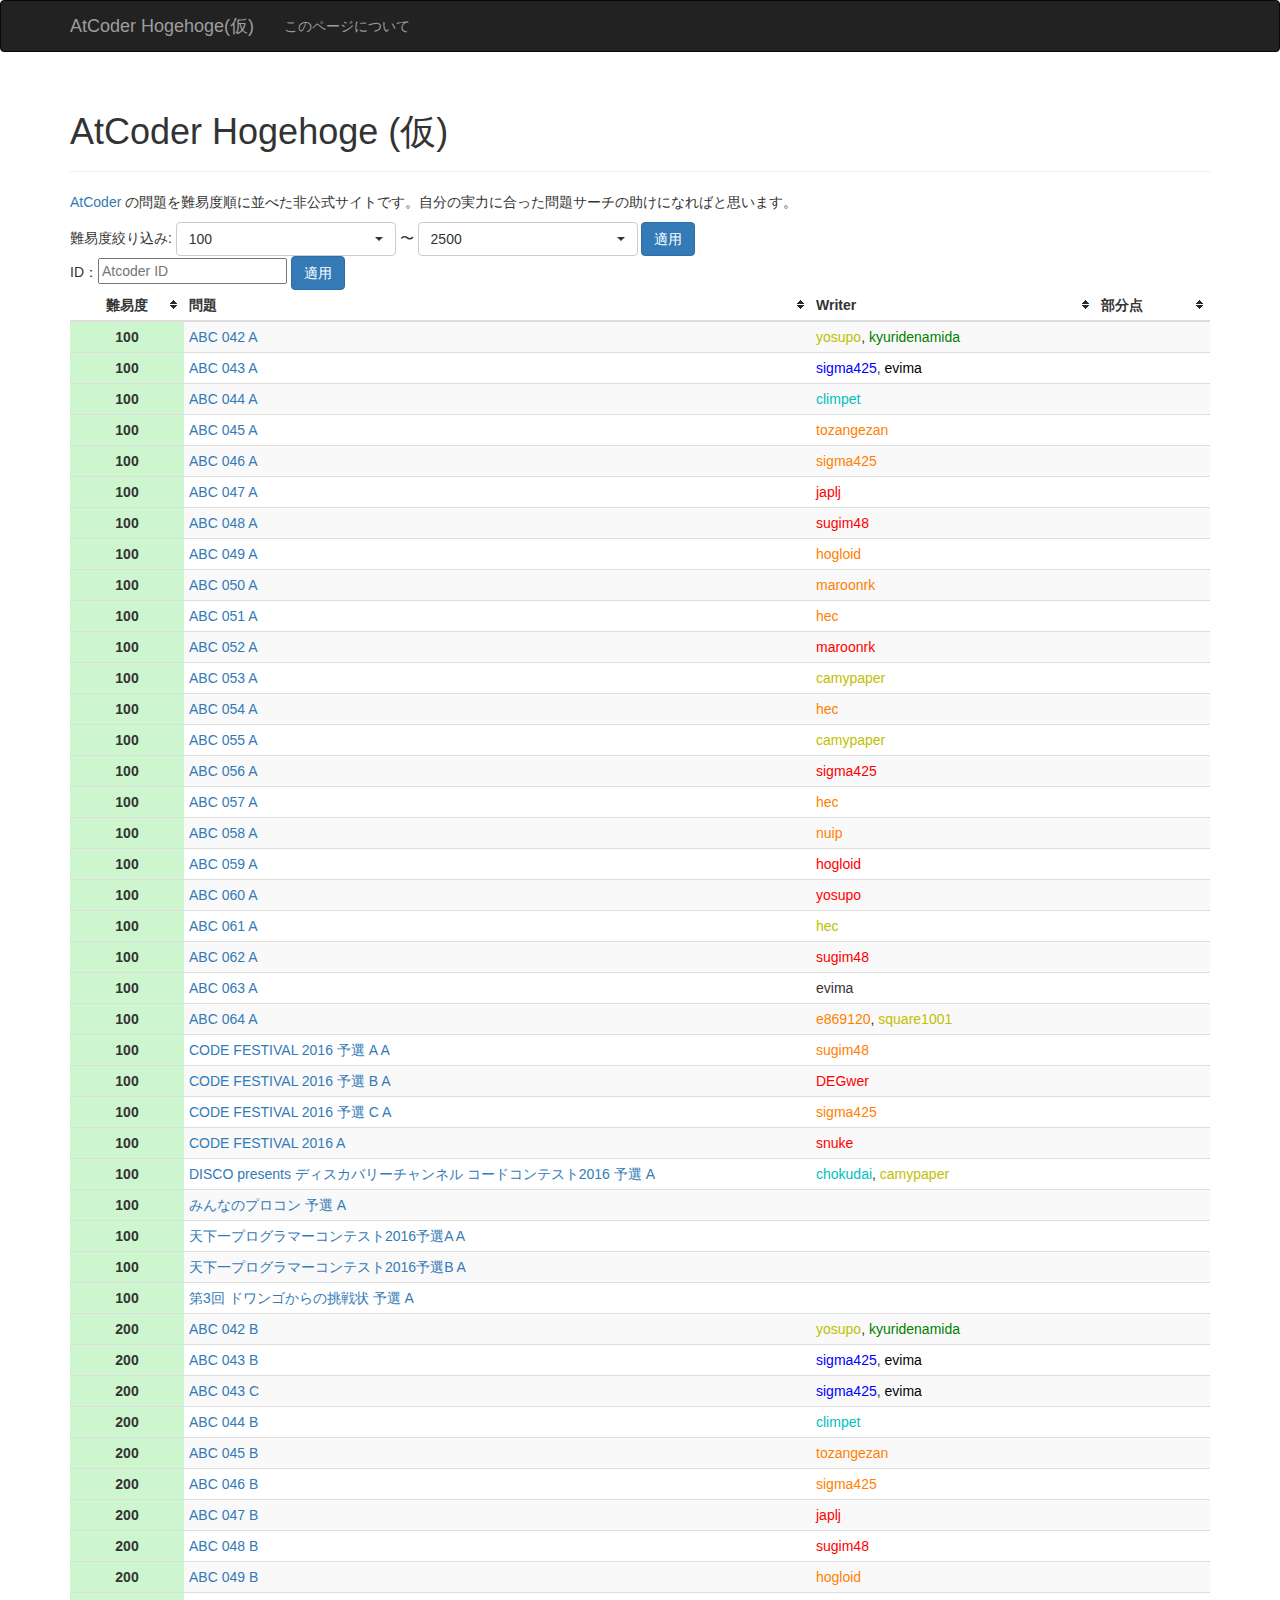
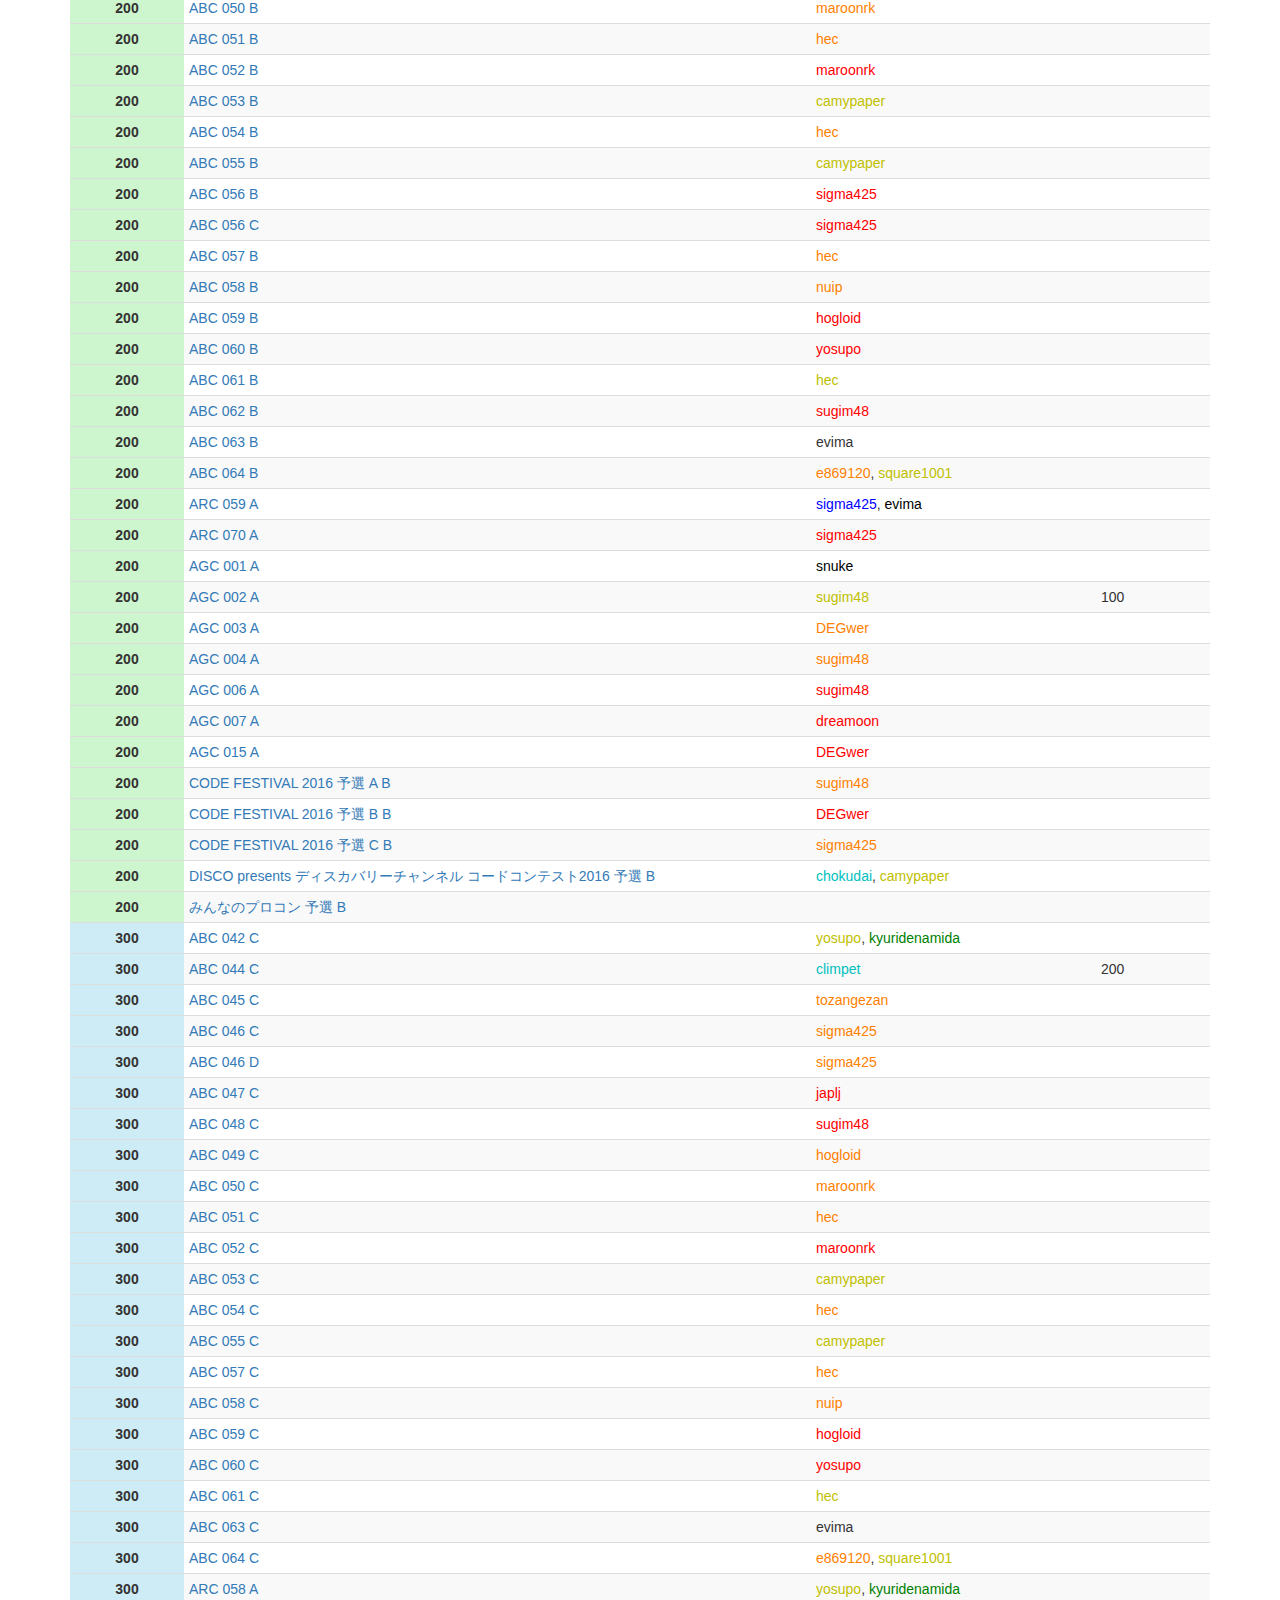
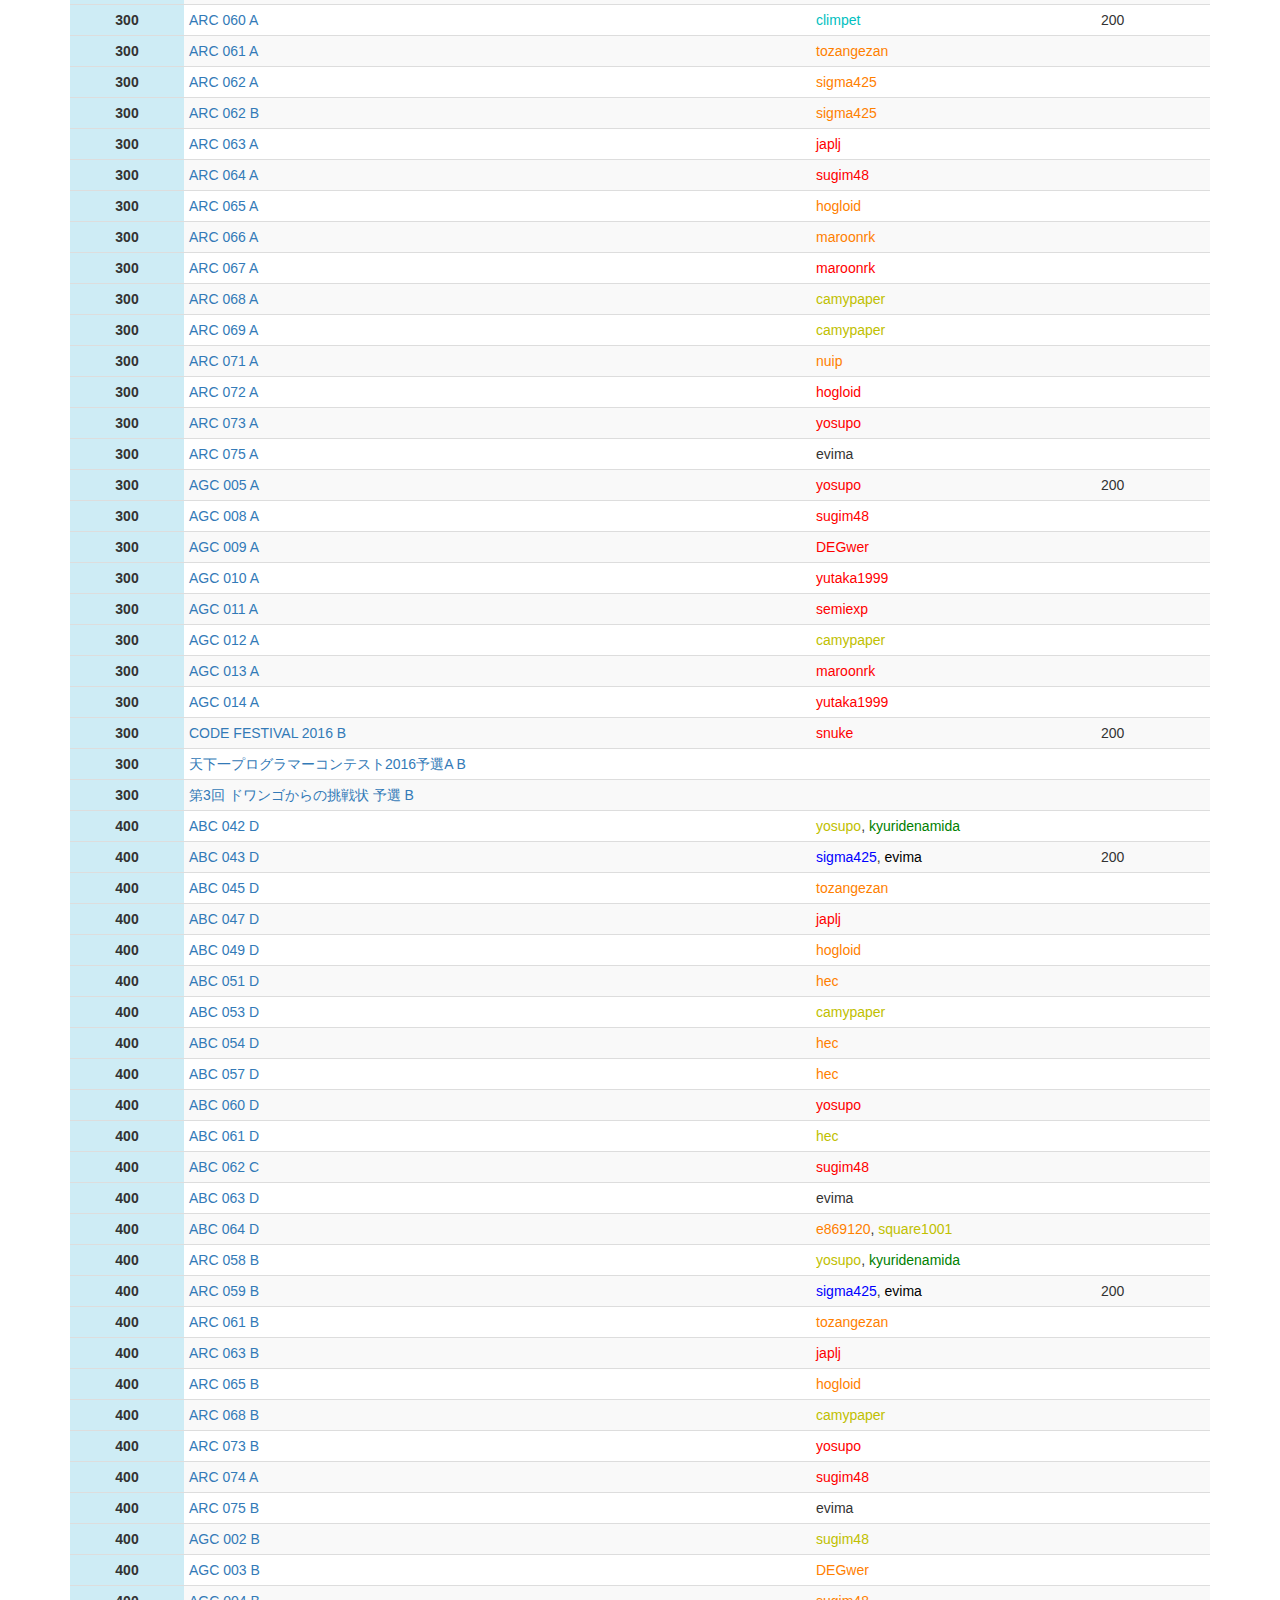
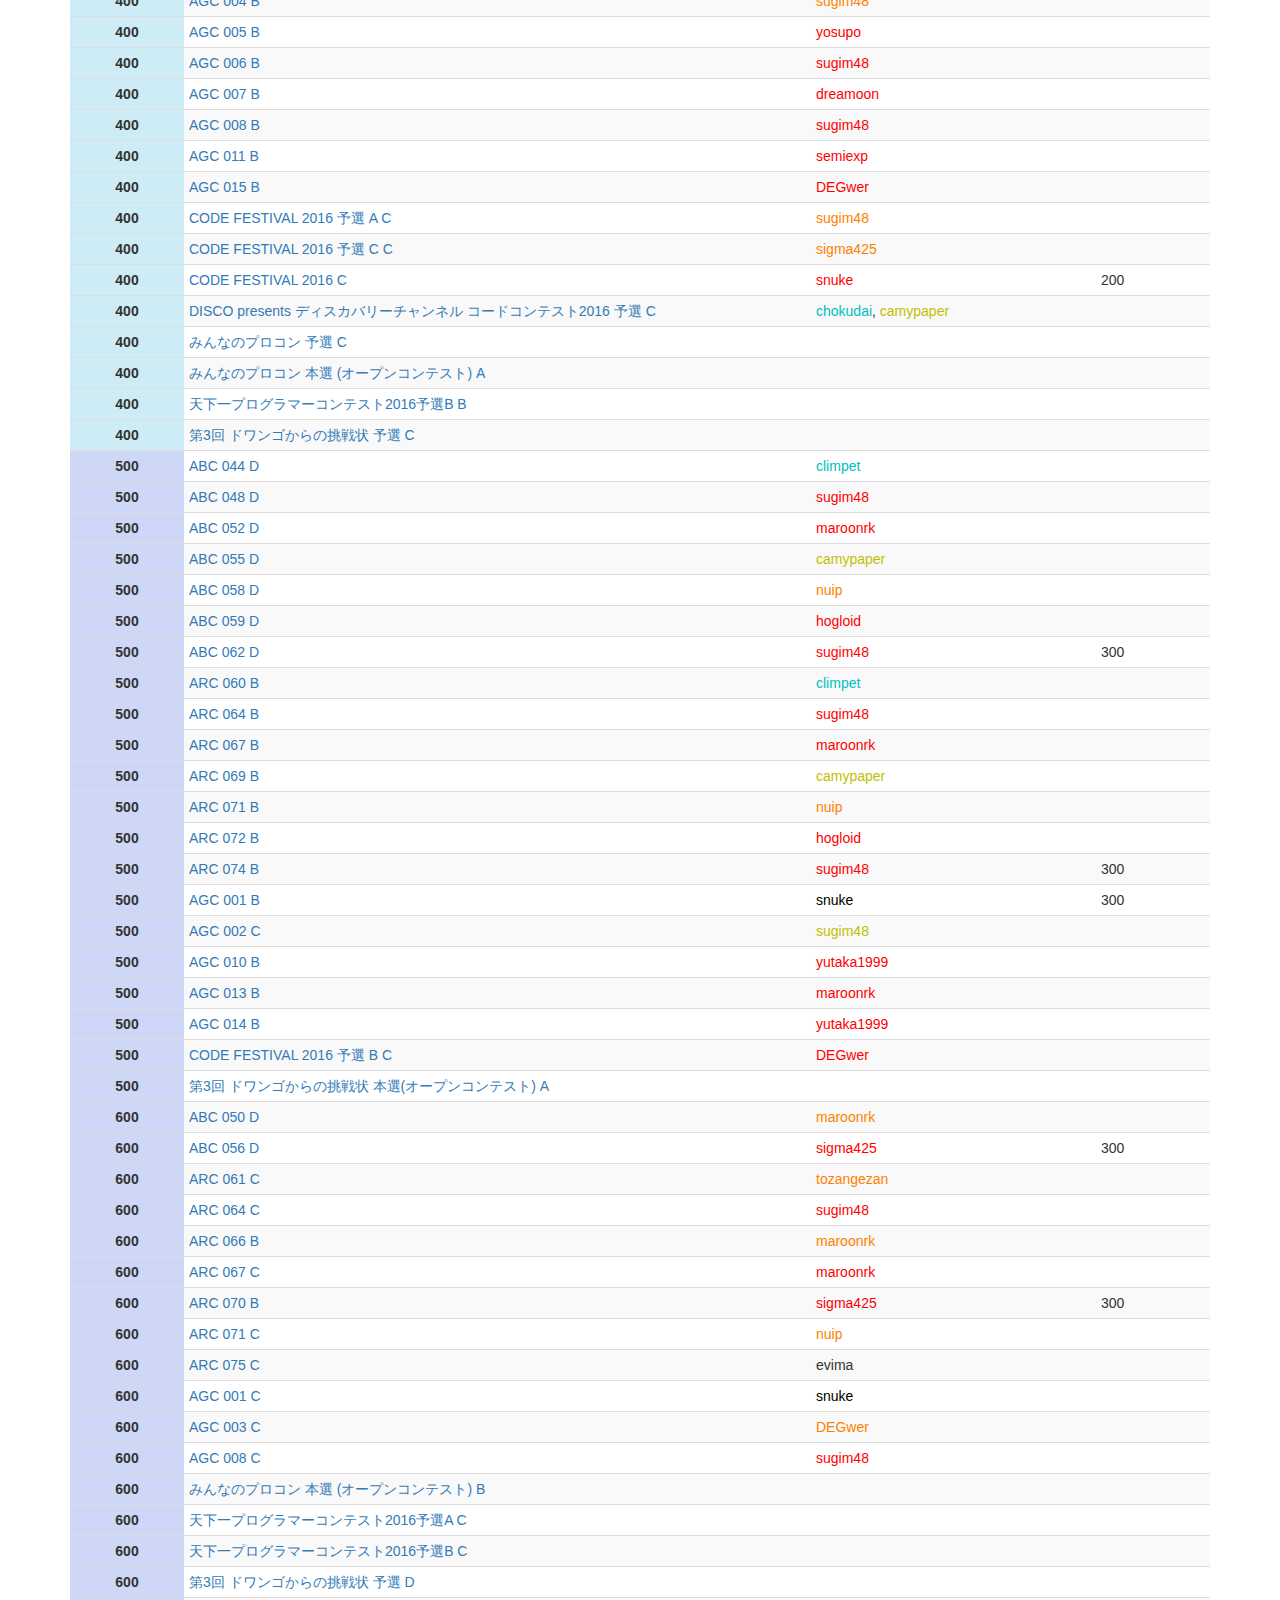
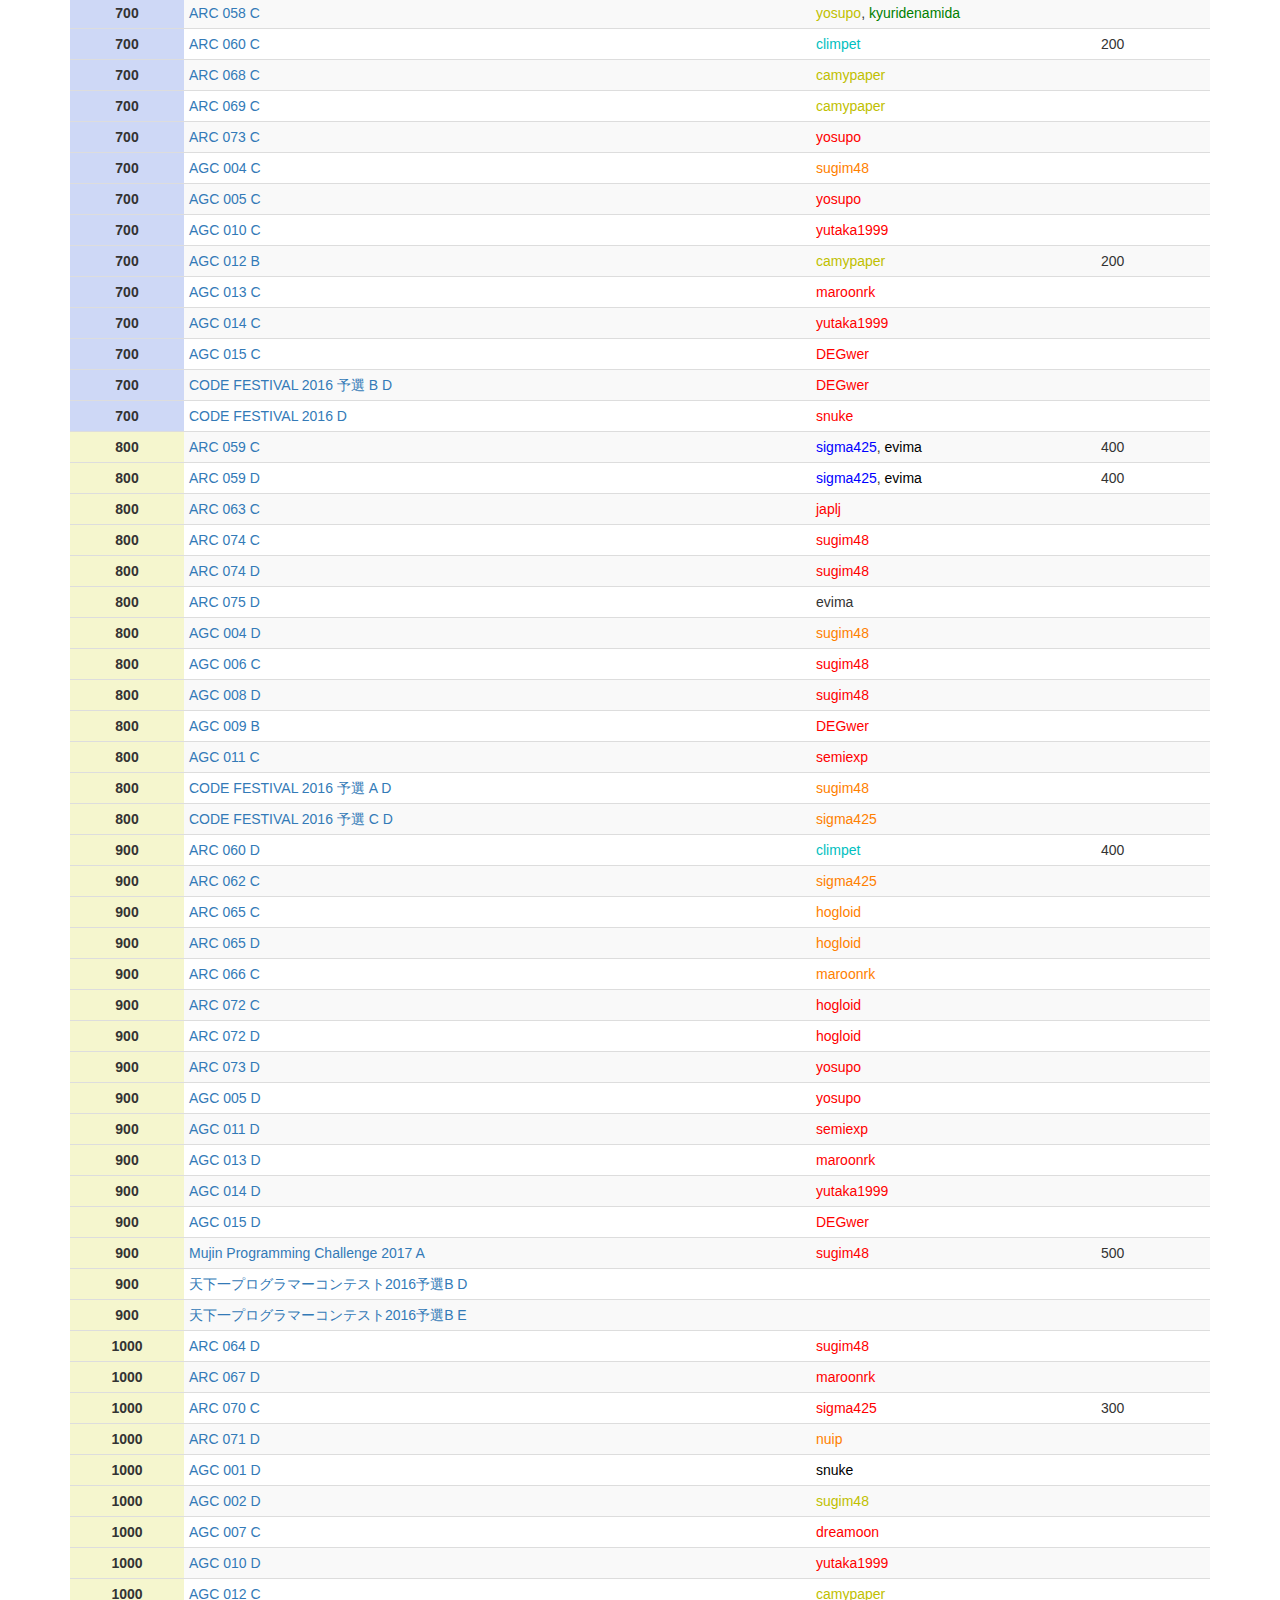
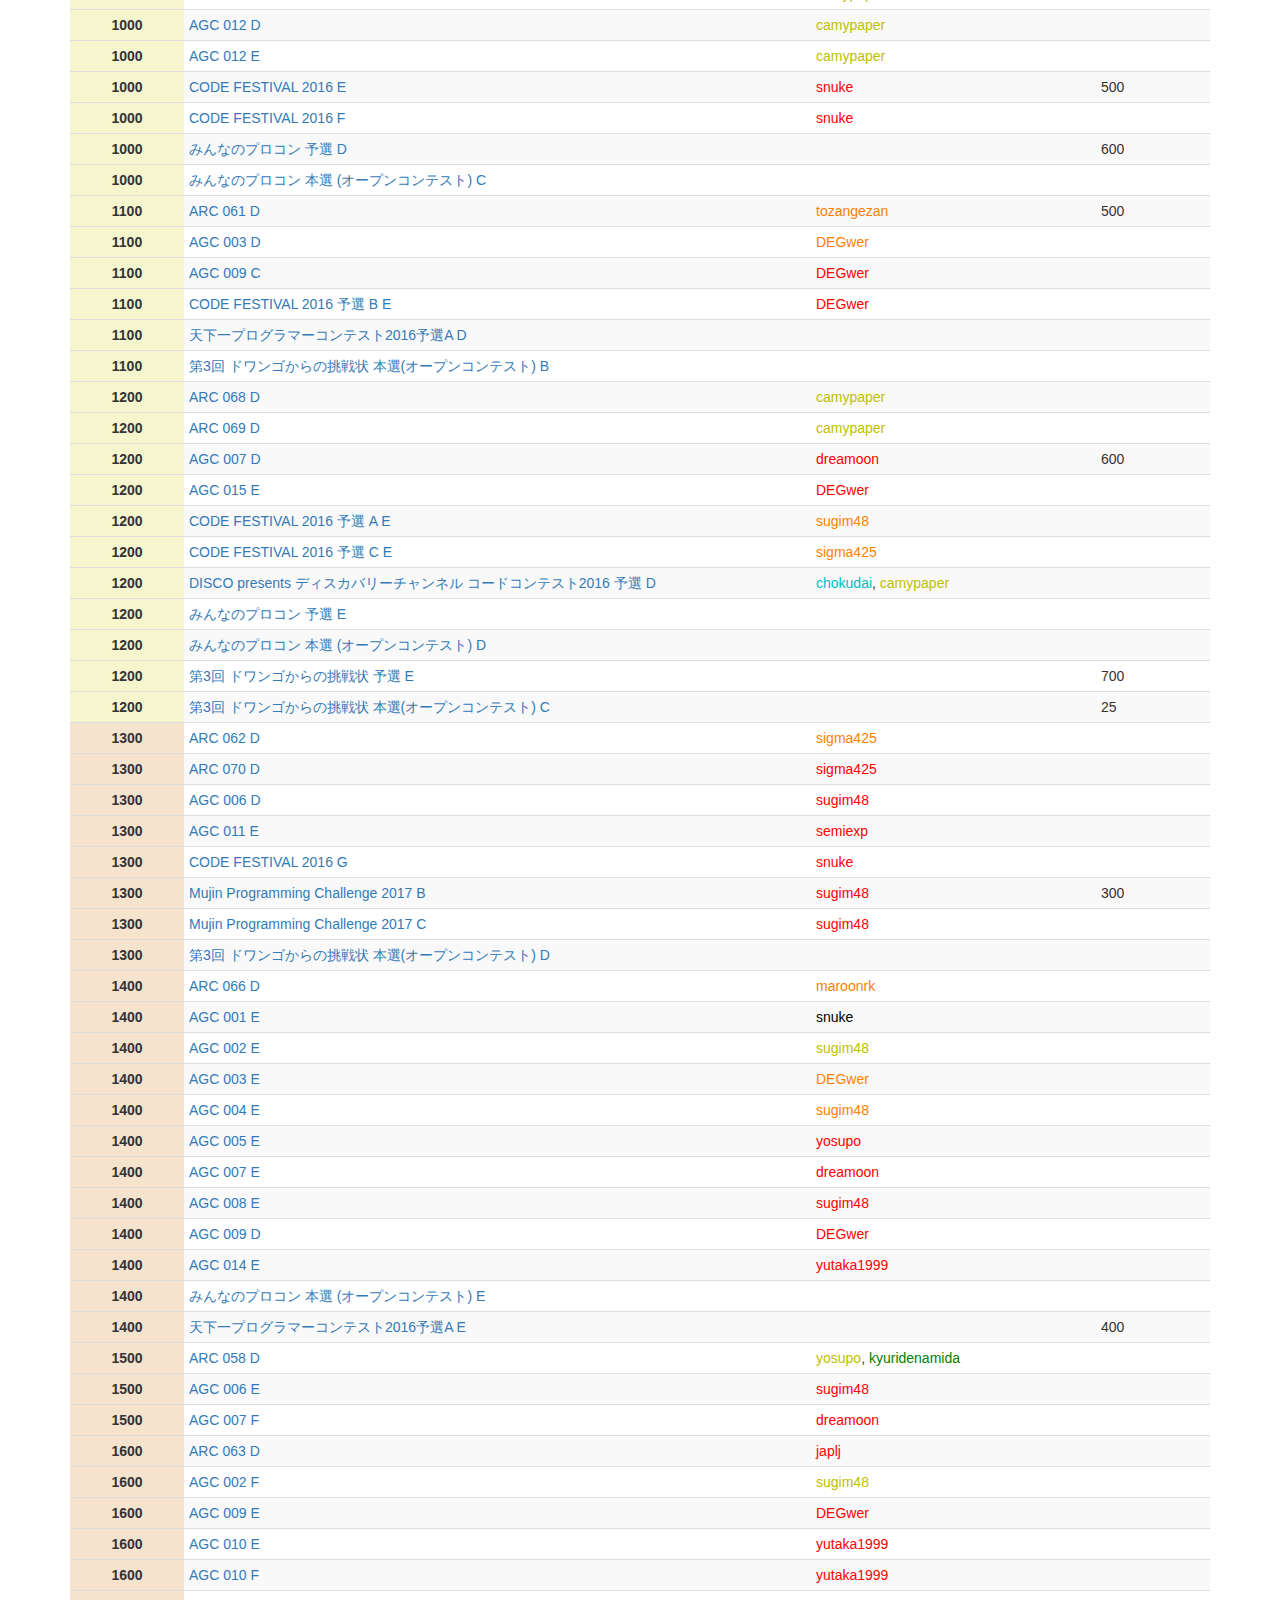
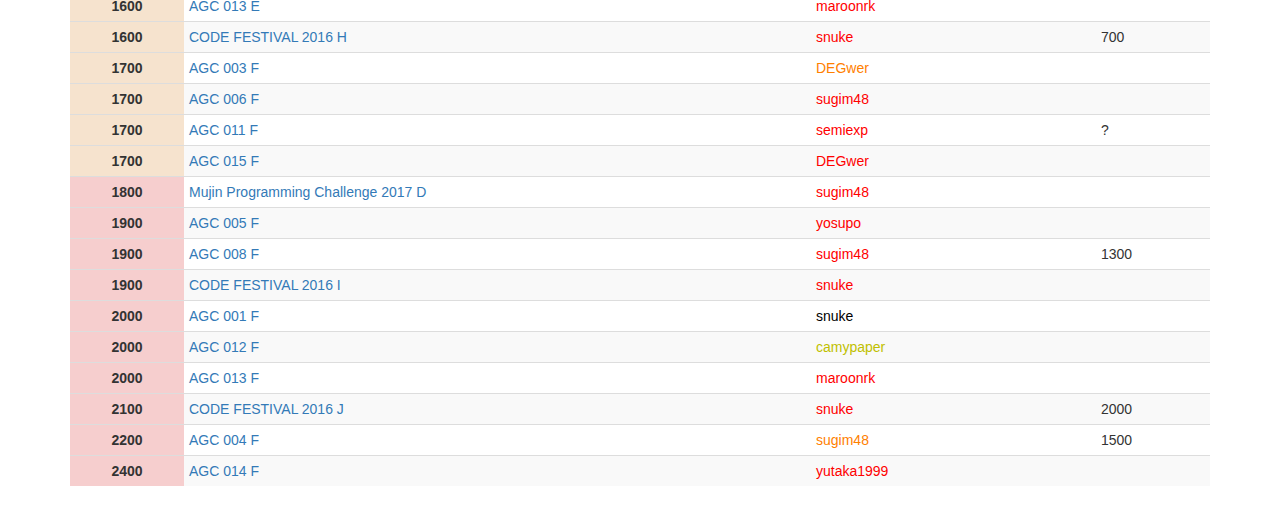
<file: AtCoderPointsList/index.html>
<!DOCTYPE html>
<html lang="ja">
  <head>
    <meta charset="utf-8">
    <meta http-equiv="X-UA-Compatible" content="IE=edge">
    <meta name="viewport" content="width=device-width, initial-scale=1">
    <title>AtCoder Hogehoge</title>
    <!-- BootstrapのCSS読み込み -->
    <link href="./css/bootstrap.min.css" rel="stylesheet">
    <!-- jQuery読み込み -->
    <script src="https://ajax.googleapis.com/ajax/libs/jquery/1.11.3/jquery.min.js"></script>
    <!-- BootstrapのJS読み込み -->
    <script src="./js/bootstrap.min.js"></script>
    <!-- tablesorterのCSS, JS読み込み -->
    <link href="./themes/blue/style.css" rel="stylesheet" media="print, projection, screen">
    <script src="./js/jquery.tablesorter.min.js"></script>
    <!-- bootstrap-selectのCSS, JS読み込み -->
    <link href="./css/bootstrap-select.min.css" rel="stylesheet">
    <script src="./js/bootstrap-select.min.js"></script>
    <!-- ユーザーCSS, JS読み込み -->
    <link href="./css/user.css" rel="stylesheet">
    <script src="./js/user.js"></script>
  </head>

  <body>
    <!-- navigation -->
    <nav class="navbar navbar-inverse">
      <div class="container">
        <div class="navbar-header">
          <a class="navbar-brand" href="./index.html">AtCoder Hogehoge(仮)</a>
        </div>

        <ul class="nav navbar-nav">
          <li><a href="./about.html">このページについて</a></li>
        </ul>
      </div>
    </nav>
    <!-- navigation end -->

    <!-- header -->
    <div class="container">
    <div class="page-header">
      <h1>AtCoder Hogehoge (仮)</h1>
    </div>
    <p class="description"><a href="http://atcoder.jp/">AtCoder</a> の問題を難易度順に並べた非公式サイトです。自分の実力に合った問題サーチの助けになればと思います。</p>
    <div class="header-form">
        難易度絞り込み: 
        <select id="difficulty_min" class="selectpicker" data-live-search="true">
          <option value ="100" selected=""> 100</option>
          <option value ="200"> 200</option>
          <option value ="300"> 300</option>
          <option value ="400"> 400</option>
          <option value ="500"> 500</option>
          <option value ="600"> 600</option>
          <option value ="700"> 700</option>
          <option value ="800"> 800</option>
          <option value ="900"> 900</option>
          <option value="1000">1000</option>
          <option value="1100">1100</option>
          <option value="1200">1200</option>
          <option value="1300">1300</option>
          <option value="1400">1400</option>
          <option value="1500">1500</option>
          <option value="1600">1600</option>
          <option value="1700">1700</option>
          <option value="1800">1800</option>
          <option value="1900">1900</option>
          <option value="2000">2000</option>
          <option value="2100">2100</option>
          <option value="2200">2200</option>
          <option value="2300">2300</option>
          <option value="2400">2400</option>
          <option value="2500">2500</option>
        </select>
         〜 
        <select id="difficulty_max" class="selectpicker" data-live-search="true">
          <option value ="100"> 100</option>
          <option value ="200"> 200</option>
          <option value ="300"> 300</option>
          <option value ="400"> 400</option>
          <option value ="500"> 500</option>
          <option value ="600"> 600</option>
          <option value ="700"> 700</option>
          <option value ="800"> 800</option>
          <option value ="900"> 900</option>
          <option value="1000">1000</option>
          <option value="1100">1100</option>
          <option value="1200">1200</option>
          <option value="1300">1300</option>
          <option value="1400">1400</option>
          <option value="1500">1500</option>
          <option value="1600">1600</option>
          <option value="1700">1700</option>
          <option value="1800">1800</option>
          <option value="1900">1900</option>
          <option value="2000">2000</option>
          <option value="2100">2100</option>
          <option value="2200">2200</option>
          <option value="2300">2300</option>
          <option value="2400">2400</option>
          <option value="2500" selected="">2500</option>
        </select>
        <button type="button" id="difficulty_submit" class="btn btn-primary">適用</button>
    </div>

    <div>
      ID：<input type="text" placeholder="Atcoder ID" id="atcoder_id">
      <button type="button" id="atcoder_id_submit" class="btn btn-primary">適用</button>
    </div>
    <!-- header end -->

    <table id="mainconttable" class="table table-striped table-hover table-condensed tablesorter">
      <thead>
        <tr>
          <th style="text-align:center; width:10%;">難易度</th>
          <th style="width: 55%;">問題</th>
          <th style="width: 25%;">Writer</th>
          <th style="width: 10%;">部分点</th>
        </tr>
      </thead>
      <tr class="dif_100">
        <td class="mask_100">100</td>
        <td><a href="https://abc042.contest.atcoder.jp/tasks/abc042_a">ABC 042 A</a></td>
        <td><span class="user-yellow">yosupo</span>, <span class="user-green">kyuridenamida</span></td>
        <td></td>
      </tr>
      <tr class="dif_100">
        <td class="mask_100">100</td>
        <td><a href="https://abc043.contest.atcoder.jp/tasks/abc043_a">ABC 043 A</a></td>
        <td><span class="user-blue">sigma425</span>, <span class="user-unrated">evima</span></td>
        <td></td>
      </tr>
      <tr class="dif_100">
        <td class="mask_100">100</td>
        <td><a href="https://abc044.contest.atcoder.jp/tasks/abc044_a">ABC 044 A</a></td>
        <td><span class="user-cyan">climpet</span></td>
        <td></td>
      </tr>
      <tr class="dif_100">
        <td class="mask_100">100</td>
        <td><a href="https://abc045.contest.atcoder.jp/tasks/abc045_a">ABC 045 A</a></td>
        <td><span class="user-orange">tozangezan</span></td>
        <td></td>
      </tr>
      <tr class="dif_100">
        <td class="mask_100">100</td>
        <td><a href="https://abc046.contest.atcoder.jp/tasks/abc046_a">ABC 046 A</a></td>
        <td><span class="user-orange">sigma425</span></td>
        <td></td>
      </tr>
      <tr class="dif_100">
        <td class="mask_100">100</td>
        <td><a href="https://abc047.contest.atcoder.jp/tasks/abc047_a">ABC 047 A</a></td>
        <td><span class="user-red">japlj</span></td>
        <td></td>
      </tr>
      <tr class="dif_100">
        <td class="mask_100">100</td>
        <td><a href="https://abc048.contest.atcoder.jp/tasks/abc048_a">ABC 048 A</a></td>
        <td><span class="user-red">sugim48</span></td>
        <td></td>
      </tr>
      <tr class="dif_100">
        <td class="mask_100">100</td>
        <td><a href="https://abc049.contest.atcoder.jp/tasks/abc049_a">ABC 049 A</a></td>
        <td><span class="user-orange">hogloid</span></td>
        <td></td>
      </tr>
      <tr class="dif_100">
        <td class="mask_100">100</td>
        <td><a href="https://abc050.contest.atcoder.jp/tasks/abc050_a">ABC 050 A</a></td>
        <td><span class="user-orange">maroonrk</span></td>
        <td></td>
      </tr>
      <tr class="dif_100">
        <td class="mask_100">100</td>
        <td><a href="https://abc051.contest.atcoder.jp/tasks/abc051_a">ABC 051 A</a></td>
        <td><span class="user-orange">hec</span></td>
        <td></td>
      </tr>
      <tr class="dif_100">
        <td class="mask_100">100</td>
        <td><a href="https://abc052.contest.atcoder.jp/tasks/abc052_a">ABC 052 A</a></td>
        <td><span class="user-red">maroonrk</span></td>
        <td></td>
      </tr>
      <tr class="dif_100">
        <td class="mask_100">100</td>
        <td><a href="https://abc053.contest.atcoder.jp/tasks/abc053_a">ABC 053 A</a></td>
        <td><span class="user-yellow">camypaper</span></td>
        <td></td>
      </tr>
      <tr class="dif_100">
        <td class="mask_100">100</td>
        <td><a href="https://abc054.contest.atcoder.jp/tasks/abc054_a">ABC 054 A</a></td>
        <td><span class="user-orange">hec</span></td>
        <td></td>
      </tr>
      <tr class="dif_100">
        <td class="mask_100">100</td>
        <td><a href="https://abc055.contest.atcoder.jp/tasks/abc055_a">ABC 055 A</a></td>
        <td><span class="user-yellow">camypaper</span></td>
        <td></td>
      </tr>
      <tr class="dif_100">
        <td class="mask_100">100</td>
        <td><a href="https://abc056.contest.atcoder.jp/tasks/abc056_a">ABC 056 A</a></td>
        <td><span class="user-red">sigma425</span></td>
        <td></td>
      </tr>
      <tr class="dif_100">
        <td class="mask_100">100</td>
        <td><a href="https://abc057.contest.atcoder.jp/tasks/abc057_a">ABC 057 A</a></td>
        <td><span class="user-orange">hec</span></td>
        <td></td>
      </tr>
      <tr class="dif_100">
        <td class="mask_100">100</td>
        <td><a href="https://abc058.contest.atcoder.jp/tasks/abc058_a">ABC 058 A</a></td>
        <td><span class="user-orange">nuip</span></td>
        <td></td>
      </tr>
      <tr class="dif_100">
        <td class="mask_100">100</td>
        <td><a href="https://abc059.contest.atcoder.jp/tasks/abc059_a">ABC 059 A</a></td>
        <td><span class="user-red">hogloid</span></td>
        <td></td>
      </tr>
      <tr class="dif_100">
        <td class="mask_100">100</td>
        <td><a href="https://abc060.contest.atcoder.jp/tasks/abc060_a">ABC 060 A</a></td>
        <td><span class="user-red">yosupo</span></td>
        <td></td>
      </tr>
      <tr class="dif_100">
        <td class="mask_100">100</td>
        <td><a href="https://abc061.contest.atcoder.jp/tasks/abc061_a">ABC 061 A</a></td>
        <td><span class="user-yellow">hec</span></td>
        <td></td>
      </tr>
      <tr class="dif_100">
        <td class="mask_100">100</td>
        <td><a href="https://abc062.contest.atcoder.jp/tasks/abc062_a">ABC 062 A</a></td>
        <td><span class="user-red">sugim48</span></td>
        <td></td>
      </tr>
      <tr class="dif_100">
        <td class="mask_100">100</td>
        <td><a href="https://abc063.contest.atcoder.jp/tasks/abc063_a">ABC 063 A</a></td>
        <td><span class="user-black">evima</span></td>
        <td></td>
      </tr>
      <tr class="dif_100">
        <td class="mask_100">100</td>
        <td><a href="https://abc064.contest.atcoder.jp/tasks/abc064_a">ABC 064 A</a></td>
        <td><span class="user-orange">e869120</span>, <span class="user-yellow">square1001</span></td>
        <td></td>
      </tr>
      <tr class="dif_100">
        <td class="mask_100">100</td>
        <td><a href="https://code-festival-2016-quala.contest.atcoder.jp/tasks/codefestival_2016_quakA_a">CODE FESTIVAL 2016 予選 A A</a></td>
        <td><span class="user-orange">sugim48</span></td>
        <td></td>
      </tr>
      <tr class="dif_100">
        <td class="mask_100">100</td>
        <td><a href="https://code-festival-2016-qualb.contest.atcoder.jp/tasks/codefestival_2016_quakB_a">CODE FESTIVAL 2016 予選 B A</a></td>
        <td><span class="user-red">DEGwer</span></td>
        <td></td>
      </tr>
      <tr class="dif_100">
        <td class="mask_100">100</td>
        <td><a href="https://code-festival-2016-qualc.contest.atcoder.jp/tasks/codefestival_2016_quakC_a">CODE FESTIVAL 2016 予選 C A</a></td>
        <td><span class="user-orange">sigma425</span></td>
        <td></td>
      </tr>
      <tr class="dif_100">
        <td class="mask_100">100</td>
        <td><a href="https://cf16-final-open.contest.atcoder.jp/tasks/codefestival_2016_final_a">CODE FESTIVAL 2016 A</a></td>
        <td><span class="user-red">snuke</span></td>
        <td></td>
      </tr>
      <tr class="dif_100">
        <td class="mask_100">100</td>
        <td><a href="https://ddcc2016-qual.contest.atcoder.jp/tasks/ddcc_2016_qual_a">DISCO presents ディスカバリーチャンネル コードコンテスト2016 予選 A</a></td>
        <td><span class="user-cyan">chokudai</span>, <span class="user-yellow">camypaper</span></td>
        <td></td>
      </tr>
      <tr class="dif_100">
        <td class="mask_100">100</td>
        <td><a href="https://yahoo-procon2017-qual.contest.atcoder.jp/tasks/yahoo_procon2017_qual_a">みんなのプロコン 予選 A</a></td>
        <td></td>
        <td></td>
      </tr>
      <tr class="dif_100">
        <td class="mask_100">100</td>
        <td><a href="https://tenka1-2016-quala.contest.atcoder.jp/tasks/tenka1_2016_qualA_a">天下一プログラマーコンテスト2016予選A A</a></td>
        <td></td>
        <td></td>
      </tr>
      <tr class="dif_100">
        <td class="mask_100">100</td>
        <td><a href="https://tenka1-2016-qualb.contest.atcoder.jp/tasks/tenka1_2016_qualB_a">天下一プログラマーコンテスト2016予選B A</a></td>
        <td></td>
        <td></td>
      </tr>
      <tr class="dif_100">
        <td class="mask_100">100</td>
        <td><a href="https://dwacon2017-prelims.contest.atcoder.jp/tasks/dwango2017qual_a">第3回 ドワンゴからの挑戦状 予選 A</a></td>
        <td></td>
        <td></td>
      </tr>
      <tr class="dif_200">
        <td class="mask_200">200</td>
        <td><a href="https://abc042.contest.atcoder.jp/tasks/abc042_b">ABC 042 B</a></td>
        <td><span class="user-yellow">yosupo</span>, <span class="user-green">kyuridenamida</span></td>
        <td></td>
      </tr>
      <tr class="dif_200">
        <td class="mask_200">200</td>
        <td><a href="https://abc043.contest.atcoder.jp/tasks/abc043_b">ABC 043 B</a></td>
        <td><span class="user-blue">sigma425</span>, <span class="user-unrated">evima</span></td>
        <td></td>
      </tr>
      <tr class="dif_200">
        <td class="mask_200">200</td>
        <td><a href="https://abc043.contest.atcoder.jp/tasks/arc059_a">ABC 043 C</a></td>
        <td><span class="user-blue">sigma425</span>, <span class="user-unrated">evima</span></td>
        <td></td>
      </tr>
      <tr class="dif_200">
        <td class="mask_200">200</td>
        <td><a href="https://abc044.contest.atcoder.jp/tasks/abc044_b">ABC 044 B</a></td>
        <td><span class="user-cyan">climpet</span></td>
        <td></td>
      </tr>
      <tr class="dif_200">
        <td class="mask_200">200</td>
        <td><a href="https://abc045.contest.atcoder.jp/tasks/abc045_b">ABC 045 B</a></td>
        <td><span class="user-orange">tozangezan</span></td>
        <td></td>
      </tr>
      <tr class="dif_200">
         <td class="mask_200">200</td>
       <td><a href="https://abc046.contest.atcoder.jp/tasks/abc046_b">ABC 046 B</a></td>
        <td><span class="user-orange">sigma425</span></td>
        <td></td>
      </tr>
      <tr class="dif_200">
        <td class="mask_200">200</td>
        <td><a href="https://abc047.contest.atcoder.jp/tasks/abc047_b">ABC 047 B</a></td>
        <td><span class="user-red">japlj</span></td>
        <td></td>
      </tr>
      <tr class="dif_200">
        <td class="mask_200">200</td>
        <td><a href="https://abc048.contest.atcoder.jp/tasks/abc048_b">ABC 048 B</a></td>
        <td><span class="user-red">sugim48</span></td>
        <td></td>
      </tr>
      <tr class="dif_200">
        <td class="mask_200">200</td>
        <td><a href="https://abc049.contest.atcoder.jp/tasks/abc049_b">ABC 049 B</a></td>
        <td><span class="user-orange">hogloid</span></td>
        <td></td>
      </tr>
      <tr class="dif_200">
        <td class="mask_200">200</td>
        <td><a href="https://abc050.contest.atcoder.jp/tasks/abc050_b">ABC 050 B</a></td>
        <td><span class="user-orange">maroonrk</span></td>
        <td></td>
      </tr>
      <tr class="dif_200">
        <td class="mask_200">200</td>
        <td><a href="https://abc051.contest.atcoder.jp/tasks/abc051_b">ABC 051 B</a></td>
        <td><span class="user-orange">hec</span></td>
        <td></td>
      </tr>
      <tr class="dif_200">
        <td class="mask_200">200</td>
        <td><a href="https://abc052.contest.atcoder.jp/tasks/abc052_b">ABC 052 B</a></td>
        <td><span class="user-red">maroonrk</span></td>
        <td></td>
      </tr>
      <tr class="dif_200">
        <td class="mask_200">200</td>
        <td><a href="https://abc053.contest.atcoder.jp/tasks/abc053_b">ABC 053 B</a></td>
        <td><span class="user-yellow">camypaper</span></td>
        <td></td>
      </tr>
      <tr class="dif_200">
        <td class="mask_200">200</td>
        <td><a href="https://abc054.contest.atcoder.jp/tasks/abc054_b">ABC 054 B</a></td>
        <td><span class="user-orange">hec</span></td>
        <td></td>
      </tr>
      <tr class="dif_200">
        <td class="mask_200">200</td>
        <td><a href="https://abc055.contest.atcoder.jp/tasks/abc055_b">ABC 055 B</a></td>
        <td><span class="user-yellow">camypaper</span></td>
        <td></td>
      </tr>
      <tr class="dif_200">
        <td class="mask_200">200</td>
        <td><a href="https://abc056.contest.atcoder.jp/tasks/abc056_b">ABC 056 B</a></td>
        <td><span class="user-red">sigma425</span></td>
        <td></td>
      </tr>
      <tr class="dif_200">
        <td class="mask_200">200</td>
        <td><a href="https://abc056.contest.atcoder.jp/tasks/arc070_a">ABC 056 C</a></td>
        <td><span class="user-red">sigma425</span></td>
        <td></td>
      </tr>
      <tr class="dif_200">
        <td class="mask_200">200</td>
        <td><a href="https://abc057.contest.atcoder.jp/tasks/abc057_b">ABC 057 B</a></td>
        <td><span class="user-orange">hec</span></td>
        <td></td>
      </tr>
      <tr class="dif_200">
        <td class="mask_200">200</td>
        <td><a href="https://abc058.contest.atcoder.jp/tasks/abc058_b">ABC 058 B</a></td>
        <td><span class="user-orange">nuip</span></td>
        <td></td>
      </tr>
      <tr class="dif_200">
        <td class="mask_200">200</td>
        <td><a href="https://abc059.contest.atcoder.jp/tasks/abc059_b">ABC 059 B</a></td>
        <td><span class="user-red">hogloid</span></td>
        <td></td>
      </tr>
      <tr class="dif_200">
        <td class="mask_200">200</td>
        <td><a href="https://abc060.contest.atcoder.jp/tasks/abc060_b">ABC 060 B</a></td>
        <td><span class="user-red">yosupo</span></td>
        <td></td>
      </tr>
      <tr class="dif_200">
        <td class="mask_200">200</td>
        <td><a href="https://abc061.contest.atcoder.jp/tasks/abc061_b">ABC 061 B</a></td>
        <td><span class="user-yellow">hec</span></td>
        <td></td>
      </tr>
      <tr class="dif_200">
        <td class="mask_200">200</td>
        <td><a href="https://abc062.contest.atcoder.jp/tasks/abc062_b">ABC 062 B</a></td>
        <td><span class="user-red">sugim48</span></td>
        <td></td>
      </tr>
      <tr class="dif_200">
        <td class="mask_200">200</td>
        <td><a href="https://abc063.contest.atcoder.jp/tasks/abc063_b">ABC 063 B</a></td>
        <td><span class="user-black">evima</span></td>
        <td></td>
      </tr>
      <tr class="dif_200">
        <td class="mask_200">200</td>
        <td><a href="https://abc064.contest.atcoder.jp/tasks/abc064_b">ABC 064 B</a></td>
        <td><span class="user-orange">e869120</span>, <span class="user-yellow">square1001</span></td>
        <td></td>
      </tr>
      <tr class="dif_200">
        <td class="mask_200">200</td>
        <td><a href="https://arc059.contest.atcoder.jp/tasks/arc059_a">ARC 059 A</a></td>
        <td><span class="user-blue">sigma425</span>, <span class="user-unrated">evima</span></td>
        <td></td>
      </tr>
      <tr class="dif_200">
        <td class="mask_200">200</td>
        <td><a href="https://arc070.contest.atcoder.jp/tasks/arc070_a">ARC 070 A</a></td>
        <td><span class="user-red">sigma425</span></td>
        <td></td>
      </tr>
      <tr class="dif_200">
        <td class="mask_200">200</td>
        <td><a href="https://agc001.contest.atcoder.jp/tasks/agc001_a">AGC 001 A</a></td>
        <td><span class="user-unrated">snuke</span></td>
        <td></td>
      </tr>
      <tr class="dif_200">
        <td class="mask_200">200</td>
        <td><a href="https://agc002.contest.atcoder.jp/tasks/agc002_a">AGC 002 A</a></td>
        <td><span class="user-yellow">sugim48</span></td>
        <td>100</td>
      </tr>
      <tr class="dif_200">
        <td class="mask_200">200</td>
        <td><a href="https://agc003.contest.atcoder.jp/tasks/agc003_a">AGC 003 A</a></td>
        <td><span class="user-orange">DEGwer</span></td>
        <td></td>
      </tr>
      <tr class="dif_200">
        <td class="mask_200">200</td>
        <td><a href="https://agc004.contest.atcoder.jp/tasks/agc004_a">AGC 004 A</a></td>
        <td><span class="user-orange">sugim48</span></td>
        <td></td>
      </tr>
      <tr class="dif_200">
        <td class="mask_200">200</td>
        <td><a href="https://agc006.contest.atcoder.jp/tasks/agc006_a">AGC 006 A</a></td>
        <td><span class="user-red">sugim48</span></td>
        <td></td>
      </tr>
      <tr class="dif_200">
        <td class="mask_200">200</td>
        <td><a href="https://agc007.contest.atcoder.jp/tasks/agc007_a">AGC 007 A</a></td>
        <td><span class="user-red">dreamoon</span></td>
        <td></td>
      </tr>
      <tr class="dif_200">
        <td class="mask_200">200</td>
        <td><a href="https://agc015.contest.atcoder.jp/tasks/agc015_a">AGC 015 A</a></td>
        <td><span class="user-red">DEGwer</span></td>
        <td></td>
      </tr>
      <tr class="dif_200">
        <td class="mask_200">200</td>
        <td><a href="https://code-festival-2016-quala.contest.atcoder.jp/tasks/codefestival_2016_quakA_b">CODE FESTIVAL 2016 予選 A B</a></td>
        <td><span class="user-orange">sugim48</span></td>
        <td></td>
      </tr>
      <tr class="dif_200">
        <td class="mask_200">200</td>
        <td><a href="https://code-festival-2016-qualb.contest.atcoder.jp/tasks/codefestival_2016_quakB_b">CODE FESTIVAL 2016 予選 B B</a></td>
        <td><span class="user-red">DEGwer</span></td>
        <td></td>
      </tr>
      <tr class="dif_200">
        <td class="mask_200">200</td>
        <td><a href="https://code-festival-2016-qualc.contest.atcoder.jp/tasks/codefestival_2016_quakC_b">CODE FESTIVAL 2016 予選 C B</a></td>
        <td><span class="user-orange">sigma425</span></td>
        <td></td>
      </tr>
      <tr class="dif_200">
        <td class="mask_200">200</td>
        <td><a href="https://ddcc2016-qual.contest.atcoder.jp/tasks/ddcc_2016_qual_b">DISCO presents ディスカバリーチャンネル コードコンテスト2016 予選 B</a></td>
        <td><span class="user-cyan">chokudai</span>, <span class="user-yellow">camypaper</span></td>
        <td></td>
      </tr>
      <tr class="dif_200">
        <td class="mask_200">200</td>
        <td><a href="https://yahoo-procon2017-qual.contest.atcoder.jp/tasks/yahoo_procon2017_qual_b">みんなのプロコン 予選 B</a></td>
        <td></td>
        <td></td>
      </tr>
      <tr class="dif_300">
        <td class="mask_300">300</td>
        <td><a href="https://abc042.contest.atcoder.jp/tasks/abc042_c">ABC 042 C</a></td>
        <td><span class="user-yellow">yosupo</span>, <span class="user-green">kyuridenamida</span></td>
        <td></td>
      </tr>
      <tr class="dif_300">
        <td class="mask_300">300</td>
        <td><a href="https://abc044.contest.atcoder.jp/tasks/arc060_a">ABC 044 C</a></td>
        <td><span class="user-cyan">climpet</span></td>
        <td>200</td>
      </tr>
      <tr class="dif_300">
        <td class="mask_300">300</td>
        <td><a href="https://abc045.contest.atcoder.jp/tasks/arc061_a">ABC 045 C</a></td>
        <td><span class="user-orange">tozangezan</span></td>
        <td></td>
      </tr>
      <tr class="dif_300">
        <td class="mask_300">300</td>
        <td><a href="https://abc046.contest.atcoder.jp/tasks/arc062_a">ABC 046 C</a></td>
        <td><span class="user-orange">sigma425</span></td>
        <td></td>
      </tr>
      <tr class="dif_300">
        <td class="mask_300">300</td>
        <td><a href="https://abc046.contest.atcoder.jp/tasks/arc062_b">ABC 046 D</a></td>
        <td><span class="user-orange">sigma425</span></td>
        <td></td>
      </tr>
      <tr class="dif_300">
        <td class="mask_300">300</td>
        <td><a href="https://abc047.contest.atcoder.jp/tasks/arc063_a">ABC 047 C</a></td>
        <td><span class="user-red">japlj</span></td>
        <td></td>
      </tr>
      <tr class="dif_300">
        <td class="mask_300">300</td>
        <td><a href="https://abc048.contest.atcoder.jp/tasks/arc064_a">ABC 048 C</a></td>
        <td><span class="user-red">sugim48</span></td>
        <td></td>
      </tr>
      <tr class="dif_300">
        <td class="mask_300">300</td>
        <td><a href="https://abc049.contest.atcoder.jp/tasks/arc065_a">ABC 049 C</a></td>
        <td><span class="user-orange">hogloid</span></td>
        <td></td>
      </tr>
      <tr class="dif_300">
        <td class="mask_300">300</td>
        <td><a href="https://abc050.contest.atcoder.jp/tasks/arc066_a">ABC 050 C</a></td>
        <td><span class="user-orange">maroonrk</span></td>
        <td></td>
      </tr>
      <tr class="dif_300">
        <td class="mask_300">300</td>
        <td><a href="https://abc051.contest.atcoder.jp/tasks/abc051_c">ABC 051 C</a></td>
        <td><span class="user-orange">hec</span></td>
        <td></td>
      </tr>
      <tr class="dif_300">
        <td class="mask_300">300</td>
        <td><a href="https://abc052.contest.atcoder.jp/tasks/arc067_a">ABC 052 C</a></td>
        <td><span class="user-red">maroonrk</span></td>
        <td></td>
      </tr>
      <tr class="dif_300">
        <td class="mask_300">300</td>
        <td><a href="https://abc053.contest.atcoder.jp/tasks/arc068_a">ABC 053 C</a></td>
        <td><span class="user-yellow">camypaper</span></td>
        <td></td>
      </tr>
      <tr class="dif_300">
        <td class="mask_300">300</td>
        <td><a href="https://abc054.contest.atcoder.jp/tasks/abc054_c">ABC 054 C</a></td>
        <td><span class="user-orange">hec</span></td>
        <td></td>
      </tr>
      <tr class="dif_300">
        <td class="mask_300">300</td>
        <td><a href="https://abc055.contest.atcoder.jp/tasks/arc069_a">ABC 055 C</a></td>
        <td><span class="user-yellow">camypaper</span></td>
        <td></td>
      </tr>
      <tr class="dif_300">
        <td class="mask_300">300</td>
        <td><a href="https://abc057.contest.atcoder.jp/tasks/abc057_c">ABC 057 C</a></td>
        <td><span class="user-orange">hec</span></td>
        <td></td>
      </tr>
      <tr class="dif_300">
        <td class="mask_300">300</td>
        <td><a href="https://abc058.contest.atcoder.jp/tasks/arc071_a">ABC 058 C</a></td>
        <td><span class="user-orange">nuip</span></td>
        <td></td>
      </tr>
      <tr class="dif_300">
        <td class="mask_300">300</td>
        <td><a href="https://abc059.contest.atcoder.jp/tasks/arc072_a">ABC 059 C</a></td>
        <td><span class="user-red">hogloid</span></td>
        <td></td>
      </tr>
      <tr class="dif_300">
        <td class="mask_300">300</td>
        <td><a href="https://abc060.contest.atcoder.jp/tasks/arc073_a">ABC 060 C</a></td>
        <td><span class="user-red">yosupo</span></td>
        <td></td>
      </tr>
      <tr class="dif_300">
        <td class="mask_300">300</td>
        <td><a href="https://abc061.contest.atcoder.jp/tasks/abc061_c">ABC 061 C</a></td>
        <td><span class="user-yellow">hec</span></td>
        <td></td>
      </tr>
      <tr class="dif_300">
        <td class="mask_300">300</td>
        <td><a href="https://abc063.contest.atcoder.jp/tasks/arc075_a">ABC 063 C</a></td>
        <td><span class="user-black">evima</span></td>
        <td></td>
      </tr>
      <tr class="dif_300">
        <td class="mask_300">300</td>
        <td><a href="https://abc064.contest.atcoder.jp/tasks/abc064_c">ABC 064 C</a></td>
        <td><span class="user-orange">e869120</span>, <span class="user-yellow">square1001</span></td>
        <td></td>
      </tr>
      <tr class="dif_300">
        <td class="mask_300">300</td>
        <td><a href="https://arc058.contest.atcoder.jp/tasks/arc058_a">ARC 058 A</a></td>
        <td><span class="user-yellow">yosupo</span>, <span class="user-green">kyuridenamida</span></td>
        <td></td>
      </tr>
      <tr class="dif_300">
        <td class="mask_300">300</td>
        <td><a href="https://arc060.contest.atcoder.jp/tasks/arc060_a">ARC 060 A</a></td>
        <td><span class="user-cyan">climpet</span></td>
        <td>200</td>
      </tr>
      <tr class="dif_300">
        <td class="mask_300">300</td>
        <td><a href="https://arc061.contest.atcoder.jp/tasks/arc061_a">ARC 061 A</a></td>
        <td><span class="user-orange">tozangezan</span></td>
        <td></td>
      </tr>
      <tr class="dif_300">
        <td class="mask_300">300</td>
        <td><a href="https://arc062.contest.atcoder.jp/tasks/arc062_a">ARC 062 A</a></td>
        <td><span class="user-orange">sigma425</span></td>
        <td></td>
      </tr>
      <tr class="dif_300">
        <td class="mask_300">300</td>
        <td><a href="https://arc062.contest.atcoder.jp/tasks/arc062_b">ARC 062 B</a></td>
        <td><span class="user-orange">sigma425</span></td>
        <td></td>
      </tr>
      <tr class="dif_300">
        <td class="mask_300">300</td>
        <td><a href="https://arc063.contest.atcoder.jp/tasks/arc063_a">ARC 063 A</a></td>
        <td><span class="user-red">japlj</span></td>
        <td></td>
      </tr>
      <tr class="dif_300">
        <td class="mask_300">300</td>
        <td><a href="https://arc064.contest.atcoder.jp/tasks/arc064_a">ARC 064 A</a></td>
        <td><span class="user-red">sugim48</span></td>
        <td></td>
      </tr>
      <tr class="dif_300">
        <td class="mask_300">300</td>
        <td><a href="https://arc065.contest.atcoder.jp/tasks/arc065_a">ARC 065 A</a></td>
        <td><span class="user-orange">hogloid</span></td>
        <td></td>
      </tr>
      <tr class="dif_300">
        <td class="mask_300">300</td>
        <td><a href="https://arc066.contest.atcoder.jp/tasks/arc066_a">ARC 066 A</a></td>
        <td><span class="user-orange">maroonrk</span></td>
        <td></td>
      </tr>
      <tr class="dif_300">
        <td class="mask_300">300</td>
        <td><a href="https://arc067.contest.atcoder.jp/tasks/arc067_a">ARC 067 A</a></td>
        <td><span class="user-red">maroonrk</span></td>
        <td></td>
      </tr>
      <tr class="dif_300">
        <td class="mask_300">300</td>
        <td><a href="https://arc068.contest.atcoder.jp/tasks/arc068_a">ARC 068 A</a></td>
        <td><span class="user-yellow">camypaper</span></td>
        <td></td>
      </tr>
      <tr class="dif_300">
        <td class="mask_300">300</td>
        <td><a href="https://arc069.contest.atcoder.jp/tasks/arc069_a">ARC 069 A</a></td>
        <td><span class="user-yellow">camypaper</span></td>
        <td></td>
      </tr>
      <tr class="dif_300">
        <td class="mask_300">300</td>
        <td><a href="https://arc071.contest.atcoder.jp/tasks/arc071_a">ARC 071 A</a></td>
        <td><span class="user-orange">nuip</span></td>
        <td></td>
      </tr>
      <tr class="dif_300">
        <td class="mask_300">300</td>
        <td><a href="https://arc072.contest.atcoder.jp/tasks/arc072_a">ARC 072 A</a></td>
        <td><span class="user-red">hogloid</span></td>
        <td></td>
      </tr>
      <tr class="dif_300">
        <td class="mask_300">300</td>
        <td><a href="https://arc073.contest.atcoder.jp/tasks/arc073_a">ARC 073 A</a></td>
        <td><span class="user-red">yosupo</span></td>
        <td></td>
      </tr>
      <tr class="dif_300">
        <td class="mask_300">300</td>
        <td><a href="https://arc075.contest.atcoder.jp/tasks/arc075_a">ARC 075 A</a></td>
        <td><span class="user-black">evima</span></td>
        <td></td>
      </tr>
      <tr class="dif_300">
        <td class="mask_300">300</td>
        <td><a href="https://agc005.contest.atcoder.jp/tasks/agc005_a">AGC 005 A</a></td>
        <td><span class="user-red">yosupo</span></td>
        <td>200</td>
      </tr>
      <tr class="dif_300">
        <td class="mask_300">300</td>
        <td><a href="https://agc008.contest.atcoder.jp/tasks/agc008_a">AGC 008 A</a></td>
        <td><span class="user-red">sugim48</span></td>
        <td></td>
      </tr>
      <tr class="dif_300">
        <td class="mask_300">300</td>
        <td><a href="https://agc009.contest.atcoder.jp/tasks/agc009_a">AGC 009 A</a></td>
        <td><span class="user-red">DEGwer</span></td>
        <td></td>
      </tr>
      <tr class="dif_300">
        <td class="mask_300">300</td>
        <td><a href="https://agc010.contest.atcoder.jp/tasks/agc010_a">AGC 010 A</a></td>
        <td><span class="user-red">yutaka1999</span></td>
        <td></td>
      </tr>
      <tr class="dif_300">
        <td class="mask_300">300</td>
        <td><a href="https://agc011.contest.atcoder.jp/tasks/agc011_a">AGC 011 A</a></td>
        <td><span class="user-red">semiexp</span></td>
        <td></td>
      </tr>
      <tr class="dif_300">
        <td class="mask_300">300</td>
        <td><a href="https://agc012.contest.atcoder.jp/tasks/agc012_a">AGC 012 A</a></td>
        <td><span class="user-yellow">camypaper</span></td>
        <td></td>
      </tr>
      <tr class="dif_300">
        <td class="mask_300">300</td>
        <td><a href="https://agc013.contest.atcoder.jp/tasks/agc013_a">AGC 013 A</a></td>
        <td><span class="user-red">maroonrk</span></td>
        <td></td>
      </tr>
      <tr class="dif_300">
        <td class="mask_300">300</td>
        <td><a href="https://agc014.contest.atcoder.jp/tasks/agc014_a">AGC 014 A</a></td>
        <td><span class="user-red">yutaka1999</span></td>
        <td></td>
      </tr>
      <tr class="dif_300">
        <td class="mask_300">300</td>
        <td><a href="https://cf16-final-open.contest.atcoder.jp/tasks/codefestival_2016_final_b">CODE FESTIVAL 2016 B</a></td>
        <td><span class="user-red">snuke</span></td>
        <td>200</td>
      </tr>
      <tr class="dif_300">
        <td class="mask_300">300</td>
        <td><a href="https://tenka1-2016-quala.contest.atcoder.jp/tasks/tenka1_2016_qualA_b">天下一プログラマーコンテスト2016予選A B</a></td>
        <td></td>
        <td></td>
      </tr>
      <tr class="dif_300">
        <td class="mask_300">300</td>
        <td><a href="https://dwacon2017-prelims.contest.atcoder.jp/tasks/dwango2017qual_b">第3回 ドワンゴからの挑戦状 予選 B</a></td>
        <td></td>
        <td></td>
      </tr>
      <tr class="dif_400">
        <td class="mask_400">400</td>
        <td><a href="https://abc042.contest.atcoder.jp/tasks/abc042_d">ABC 042 D</a></td>
        <td><span class="user-yellow">yosupo</span>, <span class="user-green">kyuridenamida</span></td>
        <td></td>
      </tr>
      <tr class="dif_400">
        <td class="mask_400">400</td>
        <td><a href="https://abc043.contest.atcoder.jp/tasks/arc059_b">ABC 043 D</a></td>
        <td><span class="user-blue">sigma425</span>, <span class="user-unrated">evima</span></td>
        <td>200</td>
      </tr>
      <tr class="dif_400">
        <td class="mask_400">400</td>
        <td><a href="https://abc045.contest.atcoder.jp/tasks/arc061_b">ABC 045 D</a></td>
        <td><span class="user-orange">tozangezan</span></td>
        <td></td>
      </tr>
      <tr class="dif_400">
        <td class="mask_400">400</td>
        <td><a href="https://abc047.contest.atcoder.jp/tasks/arc063_b">ABC 047 D</a></td>
        <td><span class="user-red">japlj</span></td>
        <td></td>
      </tr>
      <tr class="dif_400">
        <td class="mask_400">400</td>
        <td><a href="https://abc049.contest.atcoder.jp/tasks/arc065_b">ABC 049 D</a></td>
        <td><span class="user-orange">hogloid</span></td>
        <td></td>
      </tr>
      <tr class="dif_400">
        <td class="mask_400">400</td>
        <td><a href="https://abc051.contest.atcoder.jp/tasks/abc051_d">ABC 051 D</a></td>
        <td><span class="user-orange">hec</span></td>
        <td></td>
      </tr>
      <tr class="dif_400">
        <td class="mask_400">400</td>
        <td><a href="https://abc053.contest.atcoder.jp/tasks/arc068_b">ABC 053 D</a></td>
        <td><span class="user-yellow">camypaper</span></td>
        <td></td>
      </tr>
      <tr class="dif_400">
        <td class="mask_400">400</td>
        <td><a href="https://abc054.contest.atcoder.jp/tasks/abc054_d">ABC 054 D</a></td>
        <td><span class="user-orange">hec</span></td>
        <td></td>
      </tr>
      <tr class="dif_400">
        <td class="mask_400">400</td>
        <td><a href="https://abc057.contest.atcoder.jp/tasks/abc057_d">ABC 057 D</a></td>
        <td><span class="user-orange">hec</span></td>
        <td></td>
      </tr>
      <tr class="dif_400">
        <td class="mask_400">400</td>
        <td><a href="https://abc060.contest.atcoder.jp/tasks/arc073_b">ABC 060 D</a></td>
        <td><span class="user-red">yosupo</span></td>
        <td></td>
      </tr>
      <tr class="dif_400">
        <td class="mask_400">400</td>
        <td><a href="https://abc061.contest.atcoder.jp/tasks/abc061_d">ABC 061 D</a></td>
        <td><span class="user-yellow">hec</span></td>
        <td></td>
      </tr>
      <tr class="dif_400">
        <td class="mask_400">400</td>
        <td><a href="https://abc062.contest.atcoder.jp/tasks/arc074_a">ABC 062 C</a></td>
        <td><span class="user-red">sugim48</span></td>
        <td></td>
      </tr>
      <tr class="dif_400">
        <td class="mask_400">400</td>
        <td><a href="https://abc063.contest.atcoder.jp/tasks/arc075_b">ABC 063 D</a></td>
        <td><span class="user-black">evima</span></td>
        <td></td>
      </tr>
      <tr class="dif_400">
        <td class="mask_400">400</td>
        <td><a href="https://abc064.contest.atcoder.jp/tasks/abc064_d">ABC 064 D</a></td>
        <td><span class="user-orange">e869120</span>, <span class="user-yellow">square1001</span></td>
        <td></td>
      </tr>
      <tr class="dif_400">
        <td class="mask_400">400</td>
        <td><a href="https://arc058.contest.atcoder.jp/tasks/arc058_b">ARC 058 B</a></td>
        <td><span class="user-yellow">yosupo</span>, <span class="user-green">kyuridenamida</span></td>
        <td></td>
      </tr>
      <tr class="dif_400">
        <td class="mask_400">400</td>
        <td><a href="https://arc059.contest.atcoder.jp/tasks/arc059_b">ARC 059 B</a></td>
        <td><span class="user-blue">sigma425</span>, <span class="user-unrated">evima</span></td>
        <td>200</td>
      </tr>
      <tr class="dif_400">
        <td class="mask_400">400</td>
        <td><a href="https://arc061.contest.atcoder.jp/tasks/arc061_b">ARC 061 B</a></td>
        <td><span class="user-orange">tozangezan</span></td>
        <td></td>
      </tr>
      <tr class="dif_400">
        <td class="mask_400">400</td>
        <td><a href="https://arc063.contest.atcoder.jp/tasks/arc063_b">ARC 063 B</a></td>
        <td><span class="user-red">japlj</span></td>
        <td></td>
      </tr>
      <tr class="dif_400">
        <td class="mask_400">400</td>
        <td><a href="https://arc065.contest.atcoder.jp/tasks/arc065_b">ARC 065 B</a></td>
        <td><span class="user-orange">hogloid</span></td>
        <td></td>
      </tr>
      <tr class="dif_400">
        <td class="mask_400">400</td>
        <td><a href="https://arc068.contest.atcoder.jp/tasks/arc068_b">ARC 068 B</a></td>
        <td><span class="user-yellow">camypaper</span></td>
        <td></td>
      </tr>
      <tr class="dif_400">
        <td class="mask_400">400</td>
        <td><a href="https://arc073.contest.atcoder.jp/tasks/arc073_b">ARC 073 B</a></td>
        <td><span class="user-red">yosupo</span></td>
        <td></td>
      </tr>
      <tr class="dif_400">
        <td class="mask_400">400</td>
        <td><a href="https://arc074.contest.atcoder.jp/tasks/arc074_a">ARC 074 A</a></td>
        <td><span class="user-red">sugim48</span></td>
        <td></td>
      </tr>
      <tr class="dif_400">
        <td class="mask_400">400</td>
        <td><a href="https://arc075.contest.atcoder.jp/tasks/arc075_b">ARC 075 B</a></td>
        <td><span class="user-black">evima</span></td>
        <td></td>
      </tr>
      <tr class="dif_400">
        <td class="mask_400">400</td>
        <td><a href="https://agc002.contest.atcoder.jp/tasks/agc002_b">AGC 002 B</a></td>
        <td><span class="user-yellow">sugim48</span></td>
        <td></td>
      </tr>
      <tr class="dif_400">
        <td class="mask_400">400</td>
        <td><a href="https://agc003.contest.atcoder.jp/tasks/agc003_b">AGC 003 B</a></td>
        <td><span class="user-orange">DEGwer</span></td>
        <td></td>
      </tr>
      <tr class="dif_400">
        <td class="mask_400">400</td>
        <td><a href="https://agc004.contest.atcoder.jp/tasks/agc004_b">AGC 004 B</a></td>
        <td><span class="user-orange">sugim48</span></td>
        <td></td>
      </tr>
      <tr class="dif_400">
        <td class="mask_400">400</td>
        <td><a href="https://agc005.contest.atcoder.jp/tasks/agc005_b">AGC 005 B</a></td>
        <td><span class="user-red">yosupo</span></td>
        <td></td>
      </tr>
      <tr class="dif_400">
        <td class="mask_400">400</td>
        <td><a href="https://agc006.contest.atcoder.jp/tasks/agc006_b">AGC 006 B</a></td>
        <td><span class="user-red">sugim48</span></td>
        <td></td>
      </tr>
      <tr class="dif_400">
        <td class="mask_400">400</td>
        <td><a href="https://agc007.contest.atcoder.jp/tasks/agc007_b">AGC 007 B</a></td>
        <td><span class="user-red">dreamoon</span></td>
        <td></td>
      </tr>
      <tr class="dif_400">
        <td class="mask_400">400</td>
        <td><a href="https://agc008.contest.atcoder.jp/tasks/agc008_b">AGC 008 B</a></td>
        <td><span class="user-red">sugim48</span></td>
        <td></td>
      </tr>
      <tr class="dif_400">
        <td class="mask_400">400</td>
        <td><a href="https://agc011.contest.atcoder.jp/tasks/agc011_b">AGC 011 B</a></td>
        <td><span class="user-red">semiexp</span></td>
        <td></td>
      </tr>
      <tr class="dif_400">
        <td class="mask_400">400</td>
        <td><a href="https://agc015.contest.atcoder.jp/tasks/agc015_b">AGC 015 B</a></td>
        <td><span class="user-red">DEGwer</span></td>
        <td></td>
      </tr>
      <tr class="dif_400">
        <td class="mask_400">400</td>
        <td><a href="https://code-festival-2016-quala.contest.atcoder.jp/tasks/codefestival_2016_quakA_c">CODE FESTIVAL 2016 予選 A C</a></td>
        <td><span class="user-orange">sugim48</span></td>
        <td></td>
      </tr>
      <tr class="dif_400">
        <td class="mask_400">400</td>
        <td><a href="https://code-festival-2016-qualc.contest.atcoder.jp/tasks/codefestival_2016_quakC_c">CODE FESTIVAL 2016 予選 C C</a></td>
        <td><span class="user-orange">sigma425</span></td>
        <td></td>
      </tr>
      <tr class="dif_400">
        <td class="mask_400">400</td>
        <td><a href="https://cf16-final-open.contest.atcoder.jp/tasks/codefestival_2016_final_c">CODE FESTIVAL 2016 C</a></td>
        <td><span class="user-red">snuke</span></td>
        <td>200</td>
      </tr>
      <tr class="dif_400">
        <td class="mask_400">400</td>
        <td><a href="https://ddcc2016-qual.contest.atcoder.jp/tasks/ddcc_2016_qual_c">DISCO presents ディスカバリーチャンネル コードコンテスト2016 予選 C</a></td>
        <td><span class="user-cyan">chokudai</span>, <span class="user-yellow">camypaper</span></td>
        <td></td>
      </tr>
      <tr class="dif_400">
        <td class="mask_400">400</td>
        <td><a href="https://yahoo-procon2017-qual.contest.atcoder.jp/tasks/yahoo_procon2017_qual_c">みんなのプロコン 予選 C</a></td>
        <td></td>
        <td></td>
      </tr>
      <tr class="dif_400">
        <td class="mask_400">400</td>
        <td><a href="https://yahoo-procon2017-final-open.contest.atcoder.jp/tasks/yahoo_procon2017_final_a">みんなのプロコン 本選 (オープンコンテスト)  A</a></td>
        <td></td>
        <td></td>
      </tr>
      <tr class="dif_400">
        <td class="mask_400">400</td>
        <td><a href="https://tenka1-2016-qualb.contest.atcoder.jp/tasks/tenka1_2016_qualB_b">天下一プログラマーコンテスト2016予選B B</a></td>
        <td></td>
        <td></td>
      </tr>
      <tr class="dif_400">
        <td class="mask_400">400</td>
        <td><a href="https://dwacon2017-prelims.contest.atcoder.jp/tasks/dwango2017qual_c">第3回 ドワンゴからの挑戦状 予選 C</a></td>
        <td></td>
        <td></td>
      </tr>
      <tr class="dif_500">
        <td class="mask_500">500</td>
        <td><a href="https://abc044.contest.atcoder.jp/tasks/arc060_b">ABC 044 D</a></td>
        <td><span class="user-cyan">climpet</span></td>
        <td></td>
      </tr>
      <tr class="dif_500">
        <td class="mask_500">500</td>
        <td><a href="https://abc048.contest.atcoder.jp/tasks/arc064_b">ABC 048 D</a></td>
        <td><span class="user-red">sugim48</span></td>
        <td></td>
      </tr>
      <tr class="dif_500">
        <td class="mask_500">500</td>
        <td><a href="https://abc052.contest.atcoder.jp/tasks/arc067_b">ABC 052 D</a></td>
        <td><span class="user-red">maroonrk</span></td>
        <td></td>
      </tr>
      <tr class="dif_500">
        <td class="mask_500">500</td>
        <td><a href="https://abc055.contest.atcoder.jp/tasks/arc069_b">ABC 055 D</a></td>
        <td><span class="user-yellow">camypaper</span></td>
        <td></td>
      </tr>
      <tr class="dif_500">
        <td class="mask_500">500</td>
        <td><a href="https://abc058.contest.atcoder.jp/tasks/arc071_b">ABC 058 D</a></td>
        <td><span class="user-orange">nuip</span></td>
        <td></td>
      </tr>
      <tr class="dif_500">
        <td class="mask_500">500</td>
        <td><a href="https://abc059.contest.atcoder.jp/tasks/arc072_b">ABC 059 D</a></td>
        <td><span class="user-red">hogloid</span></td>
        <td></td>
      </tr>
      <tr class="dif_500">
        <td class="mask_500">500</td>
        <td><a href="https://abc062.contest.atcoder.jp/tasks/arc074_b">ABC 062 D</a></td>
        <td><span class="user-red">sugim48</span></td>
        <td>300</td>
      </tr>
      <tr class="dif_500">
        <td class="mask_500">500</td>
        <td><a href="https://arc060.contest.atcoder.jp/tasks/arc060_b">ARC 060 B</a></td>
        <td><span class="user-cyan">climpet</span></td>
        <td></td>
      </tr>
      <tr class="dif_500">
        <td class="mask_500">500</td>
        <td><a href="https://arc064.contest.atcoder.jp/tasks/arc064_b">ARC 064 B</a></td>
        <td><span class="user-red">sugim48</span></td>
        <td></td>
      </tr>
      <tr class="dif_500">
        <td class="mask_500">500</td>
        <td><a href="https://arc067.contest.atcoder.jp/tasks/arc067_b">ARC 067 B</a></td>
        <td><span class="user-red">maroonrk</span></td>
        <td></td>
      </tr>
      <tr class="dif_500">
        <td class="mask_500">500</td>
        <td><a href="https://arc069.contest.atcoder.jp/tasks/arc069_b">ARC 069 B</a></td>
        <td><span class="user-yellow">camypaper</span></td>
        <td></td>
      </tr>
      <tr class="dif_500">
        <td class="mask_500">500</td>
        <td><a href="https://arc071.contest.atcoder.jp/tasks/arc071_b">ARC 071 B</a></td>
        <td><span class="user-orange">nuip</span></td>
        <td></td>
      </tr>
      <tr class="dif_500">
        <td class="mask_500">500</td>
        <td><a href="https://arc072.contest.atcoder.jp/tasks/arc072_b">ARC 072 B</a></td>
        <td><span class="user-red">hogloid</span></td>
        <td></td>
      </tr>
      <tr class="dif_500">
        <td class="mask_500">500</td>
        <td><a href="https://arc074.contest.atcoder.jp/tasks/arc074_b">ARC 074 B</a></td>
        <td><span class="user-red">sugim48</span></td>
        <td>300</td>
      </tr>
      <tr class="dif_500">
        <td class="mask_500">500</td>
        <td><a href="https://agc001.contest.atcoder.jp/tasks/agc001_b">AGC 001 B</a></td>
        <td><span class="user-unrated">snuke</span></td>
        <td>300</td>
      </tr>
      <tr class="dif_500">
        <td class="mask_500">500</td>
        <td><a href="https://agc002.contest.atcoder.jp/tasks/agc002_c">AGC 002 C</a></td>
        <td><span class="user-yellow">sugim48</span></td>
        <td></td>
      </tr>
      <tr class="dif_500">
        <td class="mask_500">500</td>
        <td><a href="https://agc010.contest.atcoder.jp/tasks/agc010_b">AGC 010 B</a></td>
        <td><span class="user-red">yutaka1999</span></td>
        <td></td>
      </tr>
      <tr class="dif_500">
        <td class="mask_500">500</td>
        <td><a href="https://agc013.contest.atcoder.jp/tasks/agc013_b">AGC 013 B</a></td>
        <td><span class="user-red">maroonrk</span></td>
        <td></td>
      </tr>
      <tr class="dif_500">
        <td class="mask_500">500</td>
        <td><a href="https://agc014.contest.atcoder.jp/tasks/agc014_b">AGC 014 B</a></td>
        <td><span class="user-red">yutaka1999</span></td>
        <td></td>
      </tr>
      <tr class="dif_500">
        <td class="mask_500">500</td>
        <td><a href="https://code-festival-2016-qualb.contest.atcoder.jp/tasks/codefestival_2016_quakB_c">CODE FESTIVAL 2016 予選 B C</a></td>
        <td><span class="user-red">DEGwer</span></td>
        <td></td>
      </tr>
      <tr class="dif_500">
        <td class="mask_500">500</td>
        <td><a href="https://dwacon2017-honsen.contest.atcoder.jp/tasks/dwango2017final_a">第3回 ドワンゴからの挑戦状 本選(オープンコンテスト)  A</a></td>
        <td></td>
        <td></td>
      </tr>
      <tr class="dif_600">
        <td class="mask_600">600</td>
        <td><a href="https://abc050.contest.atcoder.jp/tasks/arc066_b">ABC 050 D</a></td>
        <td><span class="user-orange">maroonrk</span></td>
        <td></td>
      </tr>
      <tr class="dif_600">
        <td class="mask_600">600</td>
        <td><a href="https://abc056.contest.atcoder.jp/tasks/arc070_b">ABC 056 D</a></td>
        <td><span class="user-red">sigma425</span></td>
        <td>300</td>
      </tr>
      <tr class="dif_600">
        <td class="mask_600">600</td>
        <td><a href="https://arc061.contest.atcoder.jp/tasks/arc061_c">ARC 061 C</a></td>
        <td><span class="user-orange">tozangezan</span></td>
        <td></td>
      </tr>
      <tr class="dif_600">
        <td class="mask_600">600</td>
        <td><a href="https://arc064.contest.atcoder.jp/tasks/arc064_c">ARC 064 C</a></td>
        <td><span class="user-red">sugim48</span></td>
        <td></td>
      </tr>
      <tr class="dif_600">
        <td class="mask_600">600</td>
        <td><a href="https://arc066.contest.atcoder.jp/tasks/arc066_b">ARC 066 B</a></td>
        <td><span class="user-orange">maroonrk</span></td>
        <td></td>
      </tr>
      <tr class="dif_600">
        <td class="mask_600">600</td>
        <td><a href="https://arc067.contest.atcoder.jp/tasks/arc067_c">ARC 067 C</a></td>
        <td><span class="user-red">maroonrk</span></td>
        <td></td>
      </tr>
      <tr class="dif_600">
        <td class="mask_600">600</td>
        <td><a href="https://arc070.contest.atcoder.jp/tasks/arc070_b">ARC 070 B</a></td>
        <td><span class="user-red">sigma425</span></td>
        <td>300</td>
      </tr>
      <tr class="dif_600">
        <td class="mask_600">600</td>
        <td><a href="https://arc071.contest.atcoder.jp/tasks/arc071_c">ARC 071 C</a></td>
        <td><span class="user-orange">nuip</span></td>
        <td></td>
      </tr>
      <tr class="dif_600">
        <td class="mask_600">600</td>
        <td><a href="https://arc075.contest.atcoder.jp/tasks/arc075_c">ARC 075 C</a></td>
        <td><span class="user-black">evima</span></td>
        <td></td>
      </tr>
      <tr class="dif_600">
        <td class="mask_600">600</td>
        <td><a href="https://agc001.contest.atcoder.jp/tasks/agc001_c">AGC 001 C</a></td>
        <td><span class="user-unrated">snuke</span></td>
        <td></td>
      </tr>
      <tr class="dif_600">
        <td class="mask_600">600</td>
        <td><a href="https://agc003.contest.atcoder.jp/tasks/agc003_c">AGC 003 C</a></td>
        <td><span class="user-orange">DEGwer</span></td>
        <td></td>
      </tr>
      <tr class="dif_600">
        <td class="mask_600">600</td>
        <td><a href="https://agc008.contest.atcoder.jp/tasks/agc008_c">AGC 008 C</a></td>
        <td><span class="user-red">sugim48</span></td>
        <td></td>
      </tr>
      <tr class="dif_600">
        <td class="mask_600">600</td>
        <td><a href="https://yahoo-procon2017-final-open.contest.atcoder.jp/tasks/yahoo_procon2017_final_b">みんなのプロコン 本選 (オープンコンテスト)  B</a></td>
        <td></td>
        <td></td>
      </tr>
      <tr class="dif_600">
        <td class="mask_600">600</td>
        <td><a href="https://tenka1-2016-quala.contest.atcoder.jp/tasks/tenka1_2016_qualA_c">天下一プログラマーコンテスト2016予選A C</a></td>
        <td></td>
        <td></td>
      </tr>
      <tr class="dif_600">
        <td class="mask_600">600</td>
        <td><a href="https://tenka1-2016-qualb.contest.atcoder.jp/tasks/tenka1_2016_qualB_c">天下一プログラマーコンテスト2016予選B C</a></td>
        <td></td>
        <td></td>
      </tr>
      <tr class="dif_600">
        <td class="mask_600">600</td>
        <td><a href="https://dwacon2017-prelims.contest.atcoder.jp/tasks/dwango2017qual_d">第3回 ドワンゴからの挑戦状 予選 D</a></td>
        <td></td>
        <td></td>
      </tr>
      <tr class="dif_700">
        <td class="mask_700">700</td>
        <td><a href="https://arc058.contest.atcoder.jp/tasks/arc058_c">ARC 058 C</a></td>
        <td><span class="user-yellow">yosupo</span>, <span class="user-green">kyuridenamida</span></td>
        <td></td>
      </tr>
      <tr class="dif_700">
        <td class="mask_700">700</td>
        <td><a href="https://arc060.contest.atcoder.jp/tasks/arc060_c">ARC 060 C</a></td>
        <td><span class="user-cyan">climpet</span></td>
        <td>200</td>
      </tr>
      <tr class="dif_700">
        <td class="mask_700">700</td>
        <td><a href="https://arc068.contest.atcoder.jp/tasks/arc068_c">ARC 068 C</a></td>
        <td><span class="user-yellow">camypaper</span></td>
        <td></td>
      </tr>
      <tr class="dif_700">
        <td class="mask_700">700</td>
        <td><a href="https://arc069.contest.atcoder.jp/tasks/arc069_c">ARC 069 C</a></td>
        <td><span class="user-yellow">camypaper</span></td>
        <td></td>
      </tr>
      <tr class="dif_700">
        <td class="mask_700">700</td>
        <td><a href="https://arc073.contest.atcoder.jp/tasks/arc073_c">ARC 073 C</a></td>
        <td><span class="user-red">yosupo</span></td>
        <td></td>
      </tr>
      <tr class="dif_700">
        <td class="mask_700">700</td>
        <td><a href="https://agc004.contest.atcoder.jp/tasks/agc004_c">AGC 004 C</a></td>
        <td><span class="user-orange">sugim48</span></td>
        <td></td>
      </tr>
      <tr class="dif_700">
        <td class="mask_700">700</td>
        <td><a href="https://agc005.contest.atcoder.jp/tasks/agc005_c">AGC 005 C</a></td>
        <td><span class="user-red">yosupo</span></td>
        <td></td>
      </tr>
      <tr class="dif_700">
        <td class="mask_700">700</td>
        <td><a href="https://agc010.contest.atcoder.jp/tasks/agc010_c">AGC 010 C</a></td>
        <td><span class="user-red">yutaka1999</span></td>
        <td></td>
      </tr>
      <tr class="dif_700">
        <td class="mask_700">700</td>
        <td><a href="https://agc012.contest.atcoder.jp/tasks/agc012_b">AGC 012 B</a></td>
        <td><span class="user-yellow">camypaper</span></td>
        <td>200</td>
      </tr>
      <tr class="dif_700">
        <td class="mask_700">700</td>
        <td><a href="https://agc013.contest.atcoder.jp/tasks/agc013_c">AGC 013 C</a></td>
        <td><span class="user-red">maroonrk</span></td>
        <td></td>
      </tr>
      <tr class="dif_700">
        <td class="mask_700">700</td>
        <td><a href="https://agc014.contest.atcoder.jp/tasks/agc014_c">AGC 014 C</a></td>
        <td><span class="user-red">yutaka1999</span></td>
        <td></td>
      </tr>
      <tr class="dif_700">
        <td class="mask_700">700</td>
        <td><a href="https://agc015.contest.atcoder.jp/tasks/agc015_c">AGC 015 C</a></td>
        <td><span class="user-red">DEGwer</span></td>
        <td></td>
      </tr>
      <tr class="dif_700">
        <td class="mask_700">700</td>
        <td><a href="https://code-festival-2016-qualb.contest.atcoder.jp/tasks/codefestival_2016_quakB_d">CODE FESTIVAL 2016 予選 B D</a></td>
        <td><span class="user-red">DEGwer</span></td>
        <td></td>
      </tr>
      <tr class="dif_700">
        <td class="mask_700">700</td>
        <td><a href="https://cf16-final-open.contest.atcoder.jp/tasks/codefestival_2016_final_d">CODE FESTIVAL 2016 D</a></td>
        <td><span class="user-red">snuke</span></td>
        <td></td>
      </tr>
      <tr class="dif_800">
        <td class="mask_800">800</td>
        <td><a href="https://arc059.contest.atcoder.jp/tasks/arc059_c">ARC 059 C</a></td>
        <td><span class="user-blue">sigma425</span>, <span class="user-unrated">evima</span></td>
        <td>400</td>
      </tr>
      <tr class="dif_800">
        <td class="mask_800">800</td>
        <td><a href="https://arc059.contest.atcoder.jp/tasks/arc059_d">ARC 059 D</a></td>
        <td><span class="user-blue">sigma425</span>, <span class="user-unrated">evima</span></td>
        <td>400</td>
      </tr>
      <tr class="dif_800">
        <td class="mask_800">800</td>
        <td><a href="https://arc063.contest.atcoder.jp/tasks/arc063_c">ARC 063 C</a></td>
        <td><span class="user-red">japlj</span></td>
        <td></td>
      </tr>
      <tr class="dif_800">
        <td class="mask_800">800</td>
        <td><a href="https://arc074.contest.atcoder.jp/tasks/arc074_c">ARC 074 C</a></td>
        <td><span class="user-red">sugim48</span></td>
        <td></td>
      </tr>
      <tr class="dif_800">
        <td class="mask_800">800</td>
        <td><a href="https://arc074.contest.atcoder.jp/tasks/arc074_d">ARC 074 D</a></td>
        <td><span class="user-red">sugim48</span></td>
        <td></td>
      </tr>
      <tr class="dif_800">
        <td class="mask_800">800</td>
        <td><a href="https://arc075.contest.atcoder.jp/tasks/arc075_d">ARC 075 D</a></td>
        <td><span class="user-black">evima</span></td>
        <td></td>
      </tr>
      <tr class="dif_800">
        <td class="mask_800">800</td>
        <td><a href="https://agc004.contest.atcoder.jp/tasks/agc004_d">AGC 004 D</a></td>
        <td><span class="user-orange">sugim48</span></td>
        <td></td>
      </tr>
      <tr class="dif_800">
        <td class="mask_800">800</td>
        <td><a href="https://agc006.contest.atcoder.jp/tasks/agc006_c">AGC 006 C</a></td>
        <td><span class="user-red">sugim48</span></td>
        <td></td>
      </tr>
      <tr class="dif_800">
        <td class="mask_800">800</td>
        <td><a href="https://agc008.contest.atcoder.jp/tasks/agc008_d">AGC 008 D</a></td>
        <td><span class="user-red">sugim48</span></td>
        <td></td>
      </tr>
      <tr class="dif_800">
        <td class="mask_800">800</td>
        <td><a href="https://agc009.contest.atcoder.jp/tasks/agc009_b">AGC 009 B</a></td>
        <td><span class="user-red">DEGwer</span></td>
        <td></td>
      </tr>
      <tr class="dif_800">
        <td class="mask_800">800</td>
        <td><a href="https://agc011.contest.atcoder.jp/tasks/agc011_c">AGC 011 C</a></td>
        <td><span class="user-red">semiexp</span></td>
        <td></td>
      </tr>
      <tr class="dif_800">
        <td class="mask_800">800</td>
        <td><a href="https://code-festival-2016-quala.contest.atcoder.jp/tasks/codefestival_2016_quakA_d">CODE FESTIVAL 2016 予選 A D</a></td>
        <td><span class="user-orange">sugim48</span></td>
        <td></td>
      </tr>
      <tr class="dif_800">
        <td class="mask_800">800</td>
        <td><a href="https://code-festival-2016-qualc.contest.atcoder.jp/tasks/codefestival_2016_quakC_d">CODE FESTIVAL 2016 予選 C D</a></td>
        <td><span class="user-orange">sigma425</span></td>
        <td></td>
      </tr>
      <tr class="dif_900">
        <td class="mask_900">900</td>
        <td><a href="https://arc060.contest.atcoder.jp/tasks/arc060_d">ARC 060 D</a></td>
        <td><span class="user-cyan">climpet</span></td>
        <td>400</td>
      </tr>
      <tr class="dif_900">
        <td class="mask_900">900</td>
        <td><a href="https://arc062.contest.atcoder.jp/tasks/arc062_c">ARC 062 C</a></td>
        <td><span class="user-orange">sigma425</span></td>
        <td></td>
      </tr>
      <tr class="dif_900">
        <td class="mask_900">900</td>
        <td><a href="https://arc065.contest.atcoder.jp/tasks/arc065_c">ARC 065 C</a></td>
        <td><span class="user-orange">hogloid</span></td>
        <td></td>
      </tr>
      <tr class="dif_900">
        <td class="mask_900">900</td>
        <td><a href="https://arc065.contest.atcoder.jp/tasks/arc065_d">ARC 065 D</a></td>
        <td><span class="user-orange">hogloid</span></td>
        <td></td>
      </tr>
      <tr class="dif_900">
        <td class="mask_900">900</td>
        <td><a href="https://arc066.contest.atcoder.jp/tasks/arc066_c">ARC 066 C</a></td>
        <td><span class="user-orange">maroonrk</span></td>
        <td></td>
      </tr>
      <tr class="dif_900">
        <td class="mask_900">900</td>
        <td><a href="https://arc072.contest.atcoder.jp/tasks/arc072_c">ARC 072 C</a></td>
        <td><span class="user-red">hogloid</span></td>
        <td></td>
      </tr>
      <tr class="dif_900">
        <td class="mask_900">900</td>
        <td><a href="https://arc072.contest.atcoder.jp/tasks/arc072_d">ARC 072 D</a></td>
        <td><span class="user-red">hogloid</span></td>
        <td></td>
      </tr>
      <tr class="dif_900">
        <td class="mask_900">900</td>
        <td><a href="https://arc073.contest.atcoder.jp/tasks/arc073_d">ARC 073 D</a></td>
        <td><span class="user-red">yosupo</span></td>
        <td></td>
      </tr>
      <tr class="dif_900">
        <td class="mask_900">900</td>
        <td><a href="https://agc005.contest.atcoder.jp/tasks/agc005_d">AGC 005 D</a></td>
        <td><span class="user-red">yosupo</span></td>
        <td></td>
      </tr>
      <tr class="dif_900">
        <td class="mask_900">900</td>
        <td><a href="https://agc011.contest.atcoder.jp/tasks/agc011_d">AGC 011 D</a></td>
        <td><span class="user-red">semiexp</span></td>
        <td></td>
      </tr>
      <tr class="dif_900">
        <td class="mask_900">900</td>
        <td><a href="https://agc013.contest.atcoder.jp/tasks/agc013_d">AGC 013 D</a></td>
        <td><span class="user-red">maroonrk</span></td>
        <td></td>
      </tr>
      <tr class="dif_900">
        <td class="mask_900">900</td>
        <td><a href="https://agc014.contest.atcoder.jp/tasks/agc014_d">AGC 014 D</a></td>
        <td><span class="user-red">yutaka1999</span></td>
        <td></td>
      </tr>
      <tr class="dif_900">
        <td class="mask_900">900</td>
        <td><a href="https://agc015.contest.atcoder.jp/tasks/agc015_d">AGC 015 D</a></td>
        <td><span class="user-red">DEGwer</span></td>
        <td></td>
      </tr>
      <tr class="dif_900">
        <td class="mask_900">900</td>
        <td><a href="https://mujin-pc-2017.contest.atcoder.jp/tasks/mujin_pc_2017_a">Mujin Programming Challenge 2017 A</a></td>
        <td><span class="user-red">sugim48</span></td>
        <td>500</td>
      </tr>
      <tr class="dif_900">
        <td class="mask_900">900</td>
        <td><a href="https://tenka1-2016-qualb.contest.atcoder.jp/tasks/tenka1_2016_qualB_d">天下一プログラマーコンテスト2016予選B D</a></td>
        <td></td>
        <td></td>
      </tr>
      <tr class="dif_900">
        <td class="mask_900">900</td>
        <td><a href="https://tenka1-2016-qualb.contest.atcoder.jp/tasks/tenka1_2016_qualB_e">天下一プログラマーコンテスト2016予選B E</a></td>
        <td></td>
        <td></td>
      </tr>
      <tr class="dif_1000">
        <td class="mask_1000">1000</td>
        <td><a href="https://arc064.contest.atcoder.jp/tasks/arc064_d">ARC 064 D</a></td>
        <td><span class="user-red">sugim48</span></td>
        <td></td>
      </tr>
      <tr class="dif_1000">
        <td class="mask_1000">1000</td>
        <td><a href="https://arc067.contest.atcoder.jp/tasks/arc067_d">ARC 067 D</a></td>
        <td><span class="user-red">maroonrk</span></td>
        <td></td>
      </tr>
      <tr class="dif_1000">
        <td class="mask_1000">1000</td>
        <td><a href="https://arc070.contest.atcoder.jp/tasks/arc070_c">ARC 070 C</a></td>
        <td><span class="user-red">sigma425</span></td>
        <td>300</td>
      </tr>
      <tr class="dif_1000">
        <td class="mask_1000">1000</td>
        <td><a href="https://arc071.contest.atcoder.jp/tasks/arc071_d">ARC 071 D</a></td>
        <td><span class="user-orange">nuip</span></td>
        <td></td>
      </tr>
      <tr class="dif_1000">
        <td class="mask_1000">1000</td>
        <td><a href="https://agc001.contest.atcoder.jp/tasks/agc001_d">AGC 001 D</a></td>
        <td><span class="user-unrated">snuke</span></td>
        <td></td>
      </tr>
      <tr class="dif_1000">
        <td class="mask_1000">1000</td>
        <td><a href="https://agc002.contest.atcoder.jp/tasks/agc002_d">AGC 002 D</a></td>
        <td><span class="user-yellow">sugim48</span></td>
        <td></td>
      </tr>
      <tr class="dif_1000">
        <td class="mask_1000">1000</td>
        <td><a href="https://agc007.contest.atcoder.jp/tasks/agc007_c">AGC 007 C</a></td>
        <td><span class="user-red">dreamoon</span></td>
        <td></td>
      </tr>
      <tr class="dif_1000">
        <td class="mask_1000">1000</td>
        <td><a href="https://agc010.contest.atcoder.jp/tasks/agc010_d">AGC 010 D</a></td>
        <td><span class="user-red">yutaka1999</span></td>
        <td></td>
      </tr>
      <tr class="dif_1000">
        <td class="mask_1000">1000</td>
        <td><a href="https://agc012.contest.atcoder.jp/tasks/agc012_c">AGC 012 C</a></td>
        <td><span class="user-yellow">camypaper</span></td>
        <td></td>
      </tr>
      <tr class="dif_1000">
        <td class="mask_1000">1000</td>
        <td><a href="https://agc012.contest.atcoder.jp/tasks/agc012_d">AGC 012 D</a></td>
        <td><span class="user-yellow">camypaper</span></td>
        <td></td>
      </tr>
      <tr class="dif_1000">
        <td class="mask_1000">1000</td>
        <td><a href="https://agc012.contest.atcoder.jp/tasks/agc012_e">AGC 012 E</a></td>
        <td><span class="user-yellow">camypaper</span></td>
        <td></td>
      </tr>
      <tr class="dif_1000">
        <td class="mask_1000">1000</td>
        <td><a href="https://cf16-final-open.contest.atcoder.jp/tasks/codefestival_2016_final_e">CODE FESTIVAL 2016 E</a></td>
        <td><span class="user-red">snuke</span></td>
        <td>500</td>
      </tr>
      <tr class="dif_1000">
        <td class="mask_1000">1000</td>
        <td><a href="https://cf16-final-open.contest.atcoder.jp/tasks/codefestival_2016_final_f">CODE FESTIVAL 2016 F</a></td>
        <td><span class="user-red">snuke</span></td>
        <td></td>
      </tr>
      <tr class="dif_1000">
        <td class="mask_1000">1000</td>
        <td><a href="https://yahoo-procon2017-qual.contest.atcoder.jp/tasks/yahoo_procon2017_qual_d">みんなのプロコン 予選 D</a></td>
        <td></td>
        <td>600</td>
      </tr>
      <tr class="dif_1000">
        <td class="mask_1000">1000</td>
        <td><a href="https://yahoo-procon2017-final-open.contest.atcoder.jp/tasks/yahoo_procon2017_final_c">みんなのプロコン 本選 (オープンコンテスト)  C</a></td>
        <td></td>
        <td></td>
      </tr>
      <tr class="dif_1100">
        <td class="mask_1100">1100</td>
        <td><a href="https://arc061.contest.atcoder.jp/tasks/arc061_d">ARC 061 D</a></td>
        <td><span class="user-orange">tozangezan</span></td>
        <td>500</td>
      </tr>
      <tr class="dif_1100">
        <td class="mask_1100">1100</td>
        <td><a href="https://agc003.contest.atcoder.jp/tasks/agc003_d">AGC 003 D</a></td>
        <td><span class="user-orange">DEGwer</span></td>
        <td></td>
      </tr>
      <tr class="dif_1100">
        <td class="mask_1100">1100</td>
        <td><a href="https://agc009.contest.atcoder.jp/tasks/agc009_c">AGC 009 C</a></td>
        <td><span class="user-red">DEGwer</span></td>
        <td></td>
      </tr>
      <tr class="dif_1100">
        <td class="mask_1100">1100</td>
        <td><a href="https://code-festival-2016-qualb.contest.atcoder.jp/tasks/codefestival_2016_quakB_e">CODE FESTIVAL 2016 予選 B E</a></td>
        <td><span class="user-red">DEGwer</span></td>
        <td></td>
      </tr>
      <tr class="dif_1100">
        <td class="mask_1100">1100</td>
        <td><a href="https://tenka1-2016-quala.contest.atcoder.jp/tasks/tenka1_2016_qualA_d">天下一プログラマーコンテスト2016予選A D</a></td>
        <td></td>
        <td></td>
      </tr>
      <tr class="dif_1100">
        <td class="mask_1100">1100</td>
        <td><a href="https://dwacon2017-honsen.contest.atcoder.jp/tasks/dwango2017final_b">第3回 ドワンゴからの挑戦状 本選(オープンコンテスト)  B</a></td>
        <td></td>
        <td></td>
      </tr>
      <tr class="dif_1200">
        <td class="mask_1200">1200</td>
        <td><a href="https://arc068.contest.atcoder.jp/tasks/arc068_d">ARC 068 D</a></td>
        <td><span class="user-yellow">camypaper</span></td>
        <td></td>
      </tr>
      <tr class="dif_1200">
        <td class="mask_1200">1200</td>
        <td><a href="https://arc069.contest.atcoder.jp/tasks/arc069_d">ARC 069 D</a></td>
        <td><span class="user-yellow">camypaper</span></td>
        <td></td>
      </tr>
      <tr class="dif_1200">
        <td class="mask_1200">1200</td>
        <td><a href="https://agc007.contest.atcoder.jp/tasks/agc007_d">AGC 007 D</a></td>
        <td><span class="user-red">dreamoon</span></td>
        <td>600</td>
      </tr>
      <tr class="dif_1200">
        <td class="mask_1200">1200</td>
        <td><a href="https://agc015.contest.atcoder.jp/tasks/agc015_e">AGC 015 E</a></td>
        <td><span class="user-red">DEGwer</span></td>
        <td></td>
      </tr>
      <tr class="dif_1200">
        <td class="mask_1200">1200</td>
        <td><a href="https://code-festival-2016-quala.contest.atcoder.jp/tasks/codefestival_2016_quakA_e">CODE FESTIVAL 2016 予選 A E</a></td>
        <td><span class="user-orange">sugim48</span></td>
        <td></td>
      </tr>
      <tr class="dif_1200">
        <td class="mask_1200">1200</td>
        <td><a href="https://code-festival-2016-qualc.contest.atcoder.jp/tasks/codefestival_2016_quakC_e">CODE FESTIVAL 2016 予選 C E</a></td>
        <td><span class="user-orange">sigma425</span></td>
        <td></td>
      </tr>
      <tr class="dif_1200">
        <td class="mask_1200">1200</td>
        <td><a href="https://ddcc2016-qual.contest.atcoder.jp/tasks/ddcc_2016_qual_d">DISCO presents ディスカバリーチャンネル コードコンテスト2016 予選 D</a></td>
        <td><span class="user-cyan">chokudai</span>, <span class="user-yellow">camypaper</span></td>
        <td></td>
      </tr>
      <tr class="dif_1200">
        <td class="mask_1200">1200</td>
        <td><a href="https://yahoo-procon2017-qual.contest.atcoder.jp/tasks/yahoo_procon2017_qual_e">みんなのプロコン 予選 E</a></td>
        <td></td>
        <td></td>
      </tr>
      <tr class="dif_1200">
        <td class="mask_1200">1200</td>
        <td><a href="https://yahoo-procon2017-final-open.contest.atcoder.jp/tasks/yahoo_procon2017_final_d">みんなのプロコン 本選 (オープンコンテスト)  D</a></td>
        <td></td>
        <td></td>
      </tr>
      <tr class="dif_1200">
        <td class="mask_1200">1200</td>
        <td><a href="https://dwacon2017-prelims.contest.atcoder.jp/tasks/dwango2017qual_e">第3回 ドワンゴからの挑戦状 予選 E</a></td>
        <td></td>
        <td>700</td>
      </tr>
      <tr class="dif_1200">
        <td class="mask_1200">1200</td>
        <td><a href="https://dwacon2017-honsen.contest.atcoder.jp/tasks/dwango2017final_c">第3回 ドワンゴからの挑戦状 本選(オープンコンテスト)  C</a></td>
        <td></td>
        <td>25</td>
      </tr>
      <tr class="dif_1300">
        <td class="mask_1300">1300</td>
        <td><a href="https://arc062.contest.atcoder.jp/tasks/arc062_d">ARC 062 D</a></td>
        <td><span class="user-orange">sigma425</span></td>
        <td></td>
      </tr>
      <tr class="dif_1300">
        <td class="mask_1300">1300</td>
        <td><a href="https://arc070.contest.atcoder.jp/tasks/arc070_d">ARC 070 D</a></td>
        <td><span class="user-red">sigma425</span></td>
        <td></td>
      </tr>
      <tr class="dif_1300">
        <td class="mask_1300">1300</td>
        <td><a href="https://agc006.contest.atcoder.jp/tasks/agc006_d">AGC 006 D</a></td>
        <td><span class="user-red">sugim48</span></td>
        <td></td>
      </tr>
      <tr class="dif_1300">
        <td class="mask_1300">1300</td>
        <td><a href="https://agc011.contest.atcoder.jp/tasks/agc011_e">AGC 011 E</a></td>
        <td><span class="user-red">semiexp</span></td>
        <td></td>
      </tr>
      <tr class="dif_1300">
        <td class="mask_1300">1300</td>
        <td><a href="https://cf16-final-open.contest.atcoder.jp/tasks/codefestival_2016_final_g">CODE FESTIVAL 2016 G</a></td>
        <td><span class="user-red">snuke</span></td>
        <td></td>
      </tr>
      <tr class="dif_1300">
        <td class="mask_1300">1300</td>
        <td><a href="https://mujin-pc-2017.contest.atcoder.jp/tasks/mujin_pc_2017_b">Mujin Programming Challenge 2017 B</a></td>
        <td><span class="user-red">sugim48</span></td>
        <td>300</td>
      </tr>
      <tr class="dif_1300">
        <td class="mask_1300">1300</td>
        <td><a href="https://mujin-pc-2017.contest.atcoder.jp/tasks/mujin_pc_2017_c">Mujin Programming Challenge 2017 C</a></td>
        <td><span class="user-red">sugim48</span></td>
        <td></td>
      </tr>
      <tr class="dif_1300">
        <td class="mask_1300">1300</td>
        <td><a href="https://dwacon2017-honsen.contest.atcoder.jp/tasks/dwango2017final_d">第3回 ドワンゴからの挑戦状 本選(オープンコンテスト)  D</a></td>
        <td></td>
        <td></td>
      </tr>
      <tr class="dif_1400">
        <td class="mask_1400">1400</td>
        <td><a href="https://arc066.contest.atcoder.jp/tasks/arc066_d">ARC 066 D</a></td>
        <td><span class="user-orange">maroonrk</span></td>
        <td></td>
      </tr>
      <tr class="dif_1400">
        <td class="mask_1400">1400</td>
        <td><a href="https://agc001.contest.atcoder.jp/tasks/agc001_e">AGC 001 E</a></td>
        <td><span class="user-unrated">snuke</span></td>
        <td></td>
      </tr>
      <tr class="dif_1400">
        <td class="mask_1400">1400</td>
        <td><a href="https://agc002.contest.atcoder.jp/tasks/agc002_e">AGC 002 E</a></td>
        <td><span class="user-yellow">sugim48</span></td>
        <td></td>
      </tr>
      <tr class="dif_1400">
        <td class="mask_1400">1400</td>
        <td><a href="https://agc003.contest.atcoder.jp/tasks/agc003_e">AGC 003 E</a></td>
        <td><span class="user-orange">DEGwer</span></td>
        <td></td>
      </tr>
      <tr class="dif_1400">
        <td class="mask_1400">1400</td>
        <td><a href="https://agc004.contest.atcoder.jp/tasks/agc004_e">AGC 004 E</a></td>
        <td><span class="user-orange">sugim48</span></td>
        <td></td>
      </tr>
      <tr class="dif_1400">
        <td class="mask_1400">1400</td>
        <td><a href="https://agc005.contest.atcoder.jp/tasks/agc005_e">AGC 005 E</a></td>
        <td><span class="user-red">yosupo</span></td>
        <td></td>
      </tr>
      <tr class="dif_1400">
        <td class="mask_1400">1400</td>
        <td><a href="https://agc007.contest.atcoder.jp/tasks/agc007_e">AGC 007 E</a></td>
        <td><span class="user-red">dreamoon</span></td>
        <td></td>
      </tr>
      <tr class="dif_1400">
        <td class="mask_1400">1400</td>
        <td><a href="https://agc008.contest.atcoder.jp/tasks/agc008_e">AGC 008 E</a></td>
        <td><span class="user-red">sugim48</span></td>
        <td></td>
      </tr>
      <tr class="dif_1400">
        <td class="mask_1400">1400</td>
        <td><a href="https://agc009.contest.atcoder.jp/tasks/agc009_d">AGC 009 D</a></td>
        <td><span class="user-red">DEGwer</span></td>
        <td></td>
      </tr>
      <tr class="dif_1400">
        <td class="mask_1400">1400</td>
        <td><a href="https://agc014.contest.atcoder.jp/tasks/agc014_e">AGC 014 E</a></td>
        <td><span class="user-red">yutaka1999</span></td>
        <td></td>
      </tr>
      <tr class="dif_1400">
        <td class="mask_1400">1400</td>
        <td><a href="https://yahoo-procon2017-final-open.contest.atcoder.jp/tasks/yahoo_procon2017_final_e">みんなのプロコン 本選 (オープンコンテスト)  E</a></td>
        <td></td>
        <td></td>
      </tr>
      <tr class="dif_1400">
        <td class="mask_1400">1400</td>
        <td><a href="https://tenka1-2016-quala.contest.atcoder.jp/tasks/tenka1_2016_qualA_e">天下一プログラマーコンテスト2016予選A E</a></td>
        <td></td>
        <td>400</td>
      </tr>
      <tr class="dif_1500">
        <td class="mask_1500">1500</td>
        <td><a href="https://arc058.contest.atcoder.jp/tasks/arc058_d">ARC 058 D</a></td>
        <td><span class="user-yellow">yosupo</span>, <span class="user-green">kyuridenamida</span></td>
        <td></td>
      </tr>
      <tr class="dif_1500">
        <td class="mask_1500">1500</td>
        <td><a href="https://agc006.contest.atcoder.jp/tasks/agc006_e">AGC 006 E</a></td>
        <td><span class="user-red">sugim48</span></td>
        <td></td>
      </tr>
      <tr class="dif_1500">
        <td class="mask_1500">1500</td>
        <td><a href="https://agc007.contest.atcoder.jp/tasks/agc007_f">AGC 007 F</a></td>
        <td><span class="user-red">dreamoon</span></td>
        <td></td>
      </tr>
      <tr class="dif_1600">
        <td class="mask_1600">1600</td>
        <td><a href="https://arc063.contest.atcoder.jp/tasks/arc063_d">ARC 063 D</a></td>
        <td><span class="user-red">japlj</span></td>
        <td></td>
      </tr>
      <tr class="dif_1600">
        <td class="mask_1600">1600</td>
        <td><a href="https://agc002.contest.atcoder.jp/tasks/agc002_f">AGC 002 F</a></td>
        <td><span class="user-yellow">sugim48</span></td>
        <td></td>
      </tr>
      <tr class="dif_1600">
        <td class="mask_1600">1600</td>
        <td><a href="https://agc009.contest.atcoder.jp/tasks/agc009_e">AGC 009 E</a></td>
        <td><span class="user-red">DEGwer</span></td>
        <td></td>
      </tr>
      <tr class="dif_1600">
        <td class="mask_1600">1600</td>
        <td><a href="https://agc010.contest.atcoder.jp/tasks/agc010_e">AGC 010 E</a></td>
        <td><span class="user-red">yutaka1999</span></td>
        <td></td>
      </tr>
      <tr class="dif_1600">
        <td class="mask_1600">1600</td>
        <td><a href="https://agc010.contest.atcoder.jp/tasks/agc010_f">AGC 010 F</a></td>
        <td><span class="user-red">yutaka1999</span></td>
        <td></td>
      </tr>
      <tr class="dif_1600">
        <td class="mask_1600">1600</td>
        <td><a href="https://agc013.contest.atcoder.jp/tasks/agc013_e">AGC 013 E</a></td>
        <td><span class="user-red">maroonrk</span></td>
        <td></td>
      </tr>
      <tr class="dif_1600">
        <td class="mask_1600">1600</td>
        <td><a href="https://cf16-final-open.contest.atcoder.jp/tasks/codefestival_2016_final_h">CODE FESTIVAL 2016 H</a></td>
        <td><span class="user-red">snuke</span></td>
        <td>700</td>
      </tr>
      <tr class="dif_1700">
        <td class="mask_1700">1700</td>
        <td><a href="https://agc003.contest.atcoder.jp/tasks/agc003_f">AGC 003 F</a></td>
        <td><span class="user-orange">DEGwer</span></td>
        <td></td>
      </tr>
      <tr class="dif_1700">
        <td class="mask_1700">1700</td>
        <td><a href="https://agc006.contest.atcoder.jp/tasks/agc006_f">AGC 006 F</a></td>
        <td><span class="user-red">sugim48</span></td>
        <td></td>
      </tr>
      <tr class="dif_1700">
        <td class="mask_1700">1700</td>
        <td><a href="https://agc011.contest.atcoder.jp/tasks/agc011_f">AGC 011 F</a></td>
        <td><span class="user-red">semiexp</span></td>
        <td>?</td>
      </tr>
      <tr class="dif_1700">
        <td class="mask_1700">1700</td>
        <td><a href="https://agc015.contest.atcoder.jp/tasks/agc015_f">AGC 015 F</a></td>
        <td><span class="user-red">DEGwer</span></td>
        <td></td>
      </tr>
      <tr class="dif_1800">
        <td class="mask_1800">1800</td>
        <td><a href="https://mujin-pc-2017.contest.atcoder.jp/tasks/mujin_pc_2017_d">Mujin Programming Challenge 2017 D</a></td>
        <td><span class="user-red">sugim48</span></td>
        <td></td>
      </tr>
      <tr class="dif_1900">
        <td class="mask_1900">1900</td>
        <td><a href="https://agc005.contest.atcoder.jp/tasks/agc005_f">AGC 005 F</a></td>
        <td><span class="user-red">yosupo</span></td>
        <td></td>
      </tr>
      <tr class="dif_1900">
        <td class="mask_1900">1900</td>
        <td><a href="https://agc008.contest.atcoder.jp/tasks/agc008_f">AGC 008 F</a></td>
        <td><span class="user-red">sugim48</span></td>
        <td>1300</td>
      </tr>
      <tr class="dif_1900">
        <td class="mask_1900">1900</td>
        <td><a href="https://cf16-final-open.contest.atcoder.jp/tasks/codefestival_2016_final_i">CODE FESTIVAL 2016 I</a></td>
        <td><span class="user-red">snuke</span></td>
        <td></td>
      </tr>
      <tr class="dif_2000">
        <td class="mask_2000">2000</td>
        <td><a href="https://agc001.contest.atcoder.jp/tasks/agc001_f">AGC 001 F</a></td>
        <td><span class="user-unrated">snuke</span></td>
        <td></td>
      </tr>
      <tr class="dif_2000">
        <td class="mask_2000">2000</td>
        <td><a href="https://agc012.contest.atcoder.jp/tasks/agc012_f">AGC 012 F</a></td>
        <td><span class="user-yellow">camypaper</span></td>
        <td></td>
      </tr>
      <tr class="dif_2000">
        <td class="mask_2000">2000</td>
        <td><a href="https://agc013.contest.atcoder.jp/tasks/agc013_f">AGC 013 F</a></td>
        <td><span class="user-red">maroonrk</span></td>
        <td></td>
      </tr>
      <tr class="dif_2100">
        <td class="mask_2100">2100</td>
        <td><a href="https://cf16-final-open.contest.atcoder.jp/tasks/codefestival_2016_final_j">CODE FESTIVAL 2016 J</a></td>
        <td><span class="user-red">snuke</span></td>
        <td>2000</td>
      </tr>
      <tr class="dif_2200">
        <td class="mask_2200">2200</td>
        <td><a href="https://agc004.contest.atcoder.jp/tasks/agc004_f">AGC 004 F</a></td>
        <td><span class="user-orange">sugim48</span></td>
        <td>1500</td>
      </tr>
      <tr class="dif_2400">
        <td class="mask_2400">2400</td>
        <td><a href="https://agc014.contest.atcoder.jp/tasks/agc014_f">AGC 014 F</a></td>
        <td><span class="user-red">yutaka1999</span></td>
        <td></td>
      </tr>
    </table>
    </div>
  </body>
</html>
</file>
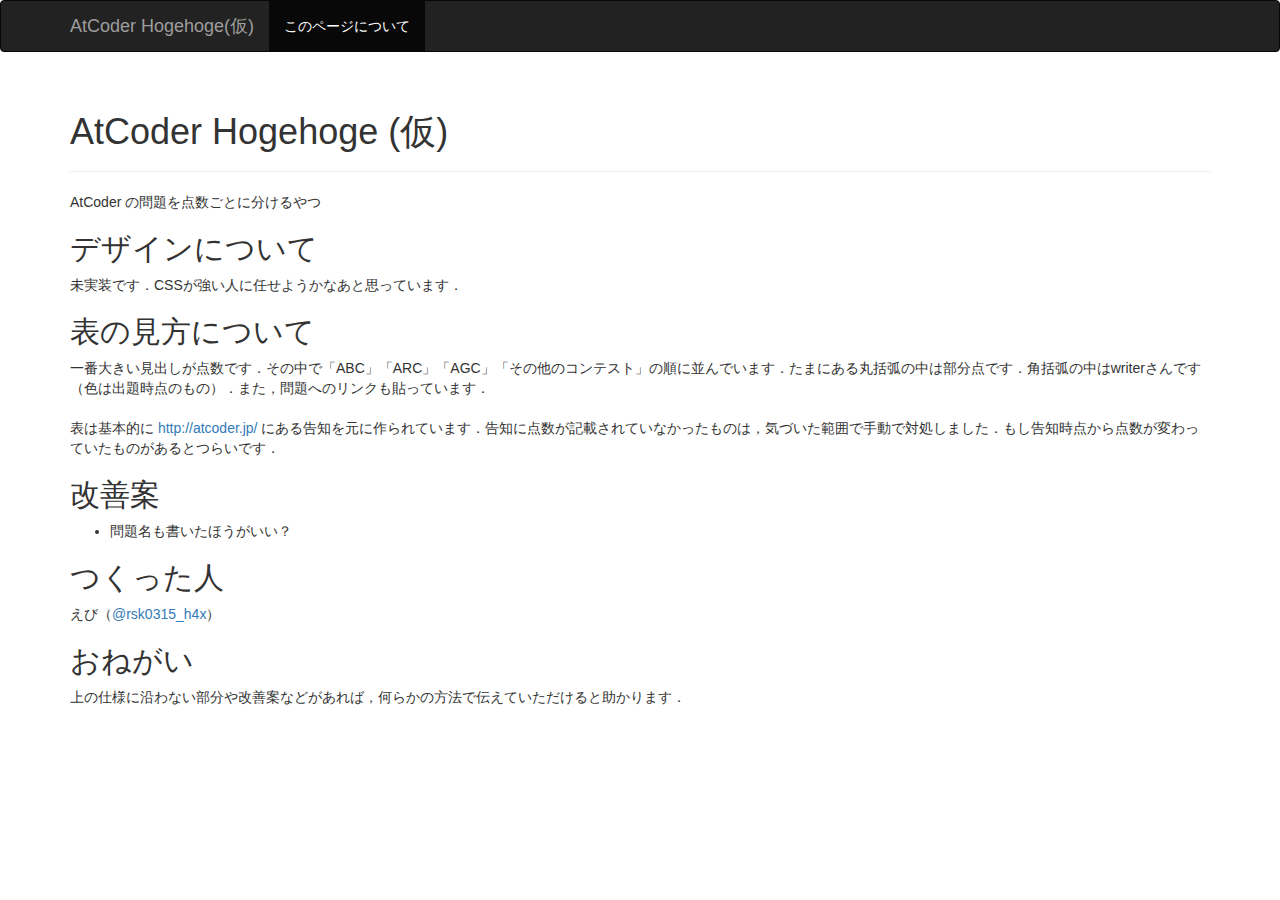
<file: AtCoderPointsList/about.html>
<!DOCTYPE html>
<html lang="ja">
  <head>
    <meta charset="utf-8">
    <meta http-equiv="X-UA-Compatible" content="IE=edge">
    <meta name="viewport" content="width=device-width, initial-scale=1">
    <title>AtCoder Hogehoge</title>
    <!-- BootstrapのCSS読み込み -->
    <link href="./css/bootstrap.min.css" rel="stylesheet">
    <!-- jQuery読み込み -->
    <script src="https://ajax.googleapis.com/ajax/libs/jquery/1.11.3/jquery.min.js"></script>
    <!-- BootstrapのJS読み込み -->
    <script src="./js/bootstrap.min.js"></script>
    <!-- tablesorterのCSS, JS読み込み -->
    <link href="./themes/blue/style.css" rel="stylesheet" media="print, projection, screen">
    <script src="./js/jquery.tablesorter.min.js"></script>
    <!-- bootstrap-selectのCSS, JS読み込み -->
    <link href="./css/bootstrap-select.min.css" rel="stylesheet">
    <script src="./js/bootstrap-select.min.js"></script>
    <!-- ユーザーCSS, JS読み込み -->
    <link href="./css/user.css" rel="stylesheet">
    <script src="./js/user.js"></script>
  </head>

  <body>
    <!-- navigation -->
    <nav class="navbar navbar-inverse">
      <div class="container">
        <div class="navbar-header">
          <a class="navbar-brand" href="./index.html">AtCoder Hogehoge(仮)</a>
        </div>

        <ul class="nav navbar-nav">
          <li class="active"><a href="./about.html">このページについて</a></li>
        </ul>
      </div>
    </nav>
    <!-- navigation end -->

    <div class="container">
      <div class="page-header">
        <h1>AtCoder Hogehoge (仮)</h1>
      </div>
      <p class="description">AtCoder の問題を点数ごとに分けるやつ</p>
      <h2>デザインについて</h2>
      <div>未実装です．CSSが強い人に任せようかなあと思っています．</div>

      <h2>表の見方について</h2>
      <div>
        一番大きい見出しが点数です．その中で「ABC」「ARC」「AGC」「その他のコンテスト」の順に並んでいます．たまにある丸括弧の中は部分点です．角括弧の中はwriterさんです（色は出題時点のもの）．また，問題へのリンクも貼っています．<br>
        <br>
        表は基本的に <a href="http://atcoder.jp/">http://atcoder.jp/</a> にある告知を元に作られています．告知に点数が記載されていなかったものは，気づいた範囲で手動で対処しました．もし告知時点から点数が変わっていたものがあるとつらいです．
      </div>

      <h2>改善案</h2>
      <ul>
        <li>問題名も書いたほうがいい？</li>
      </ul>

      <h2>つくった人</h2>
      <div>えび（<a href="http://twitter.com/rsk0315_h4x">@rsk0315_h4x</a>）</div>

      <h2>おねがい</h2>
      <div>上の仕様に沿わない部分や改善案などがあれば，何らかの方法で伝えていただけると助かります．</div>
    </div>
  </body>
</html>
</file>
<file: AtCoderPointsList/themes/blue/style.css>
/* tables */
table.tablesorter {
	/*
	font-family:arial;
	background-color: #CDCDCD;
	margin:10px 0pt 15px;
	font-size: 8pt;
	width: 100%;
	text-align: left;
	*/
}
table.tablesorter thead tr th, table.tablesorter tfoot tr th {
	/*
	background-color: #e6EEEE;
	border: 1px solid #FFF;
	font-size: 8pt;
	padding: 4px;
	*/
}
table.tablesorter thead tr .header {
	background-image: url(bg.gif);
	background-repeat: no-repeat;
	background-position: center right;
	cursor: pointer;
}
table.tablesorter tbody td {
	/*
	color: #3D3D3D;
	padding: 4px;
	background-color: #FFF;
	vertical-align: top;
	*/
}
/*
table.tablesorter tbody tr.odd td {
	background-color:#F0F0F6;
}
*/
table.tablesorter thead tr .headerSortUp {
	background-image: url(asc.gif);
}
table.tablesorter thead tr .headerSortDown {
	background-image: url(desc.gif);
}
/*
table.tablesorter thead tr .headerSortDown, table.tablesorter thead tr .headerSortUp {
background-color: #8dbdd8;
}
*/
</file>
<file: AtCoderPointsList/css/user.css>
.user-red {color:#FF0000;}
.user-orange {color:#FF8000;}
.user-yellow {color:#C0C000;}
.user-blue {color:#0000FF;}
.user-cyan {color:#00C0C0;}
.user-green {color:#008000;}
.user-brown {color:#804000;}
.user-gray {color:#808080;}
.user-unrated {color:#000000;}
.user-admin {color:#C000C0;}

/* ナビゲーションと他の要素が重ならないように padding 情報をいれる
-> Javascript で動的に対応することにします
body{padding-top: 70px;} */

 .mask_100{background-color:#CEF6CE; font-weight:bold; text-align:center;}
 .mask_200{background-color:#CEF6CE; font-weight:bold; text-align:center;}

 .mask_300{background-color:#CEECF5; font-weight:bold; text-align:center;}
 .mask_400{background-color:#CEECF5; font-weight:bold; text-align:center;}

 .mask_500{background-color:#CED8F6; font-weight:bold; text-align:center;}
 .mask_600{background-color:#CED8F6; font-weight:bold; text-align:center;}
 .mask_700{background-color:#CED8F6; font-weight:bold; text-align:center;}

 .mask_800{background-color:#F5F6CE; font-weight:bold; text-align:center;}
 .mask_900{background-color:#F5F6CE; font-weight:bold; text-align:center;}
.mask_1000{background-color:#F5F6CE; font-weight:bold; text-align:center;}
.mask_1100{background-color:#F5F6CE; font-weight:bold; text-align:center;}
.mask_1200{background-color:#F5F6CE; font-weight:bold; text-align:center;}

.mask_1300{background-color:#F6E3CE; font-weight:bold; text-align:center;}
.mask_1400{background-color:#F6E3CE; font-weight:bold; text-align:center;}
.mask_1500{background-color:#F6E3CE; font-weight:bold; text-align:center;}
.mask_1600{background-color:#F6E3CE; font-weight:bold; text-align:center;}
.mask_1700{background-color:#F6E3CE; font-weight:bold; text-align:center;}

.mask_1800{background-color:#F6CECE; font-weight:bold; text-align:center;}
.mask_1900{background-color:#F6CECE; font-weight:bold; text-align:center;}
.mask_2000{background-color:#F6CECE; font-weight:bold; text-align:center;}
.mask_2100{background-color:#F6CECE; font-weight:bold; text-align:center;}
.mask_2200{background-color:#F6CECE; font-weight:bold; text-align:center;}
.mask_2300{background-color:#F6CECE; font-weight:bold; text-align:center;}
.mask_2400{background-color:#F6CECE; font-weight:bold; text-align:center;}
.mask_2500{background-color:#F6CECE; font-weight:bold; text-align:center;}
</file>
